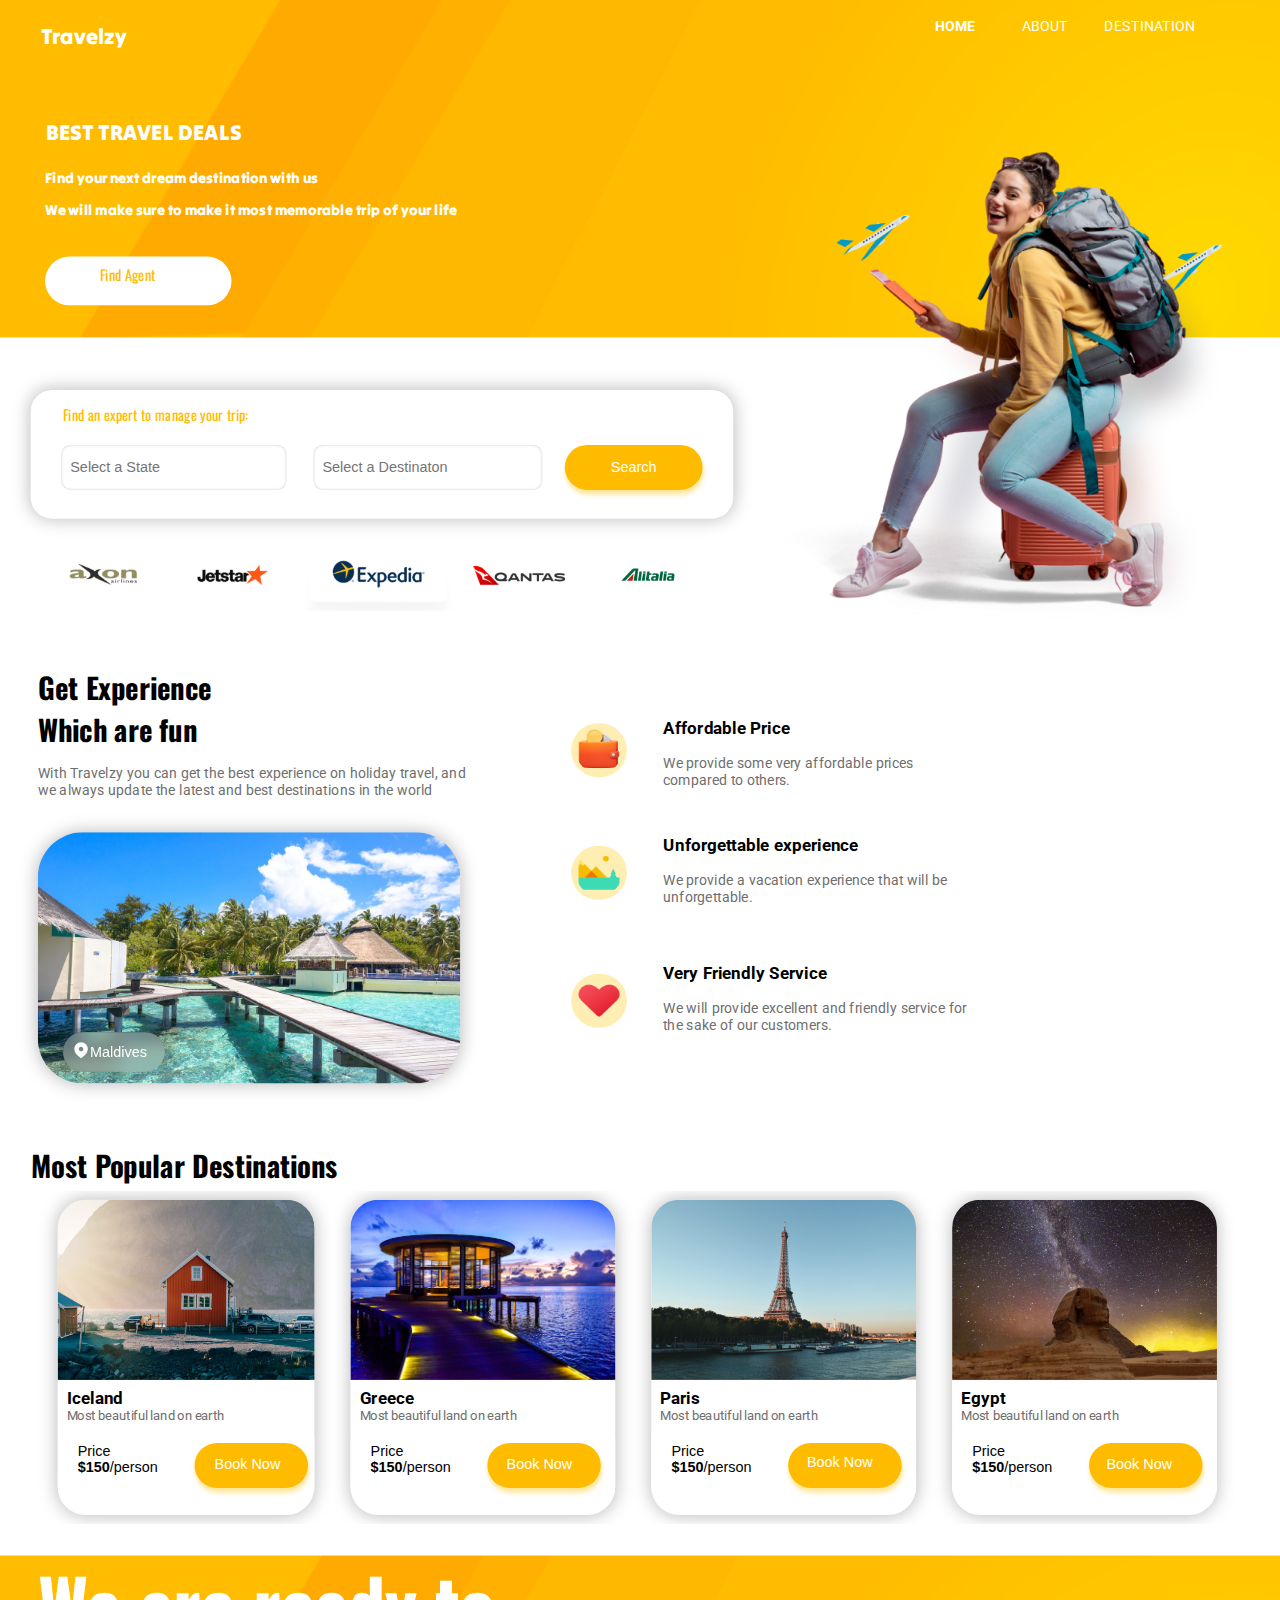
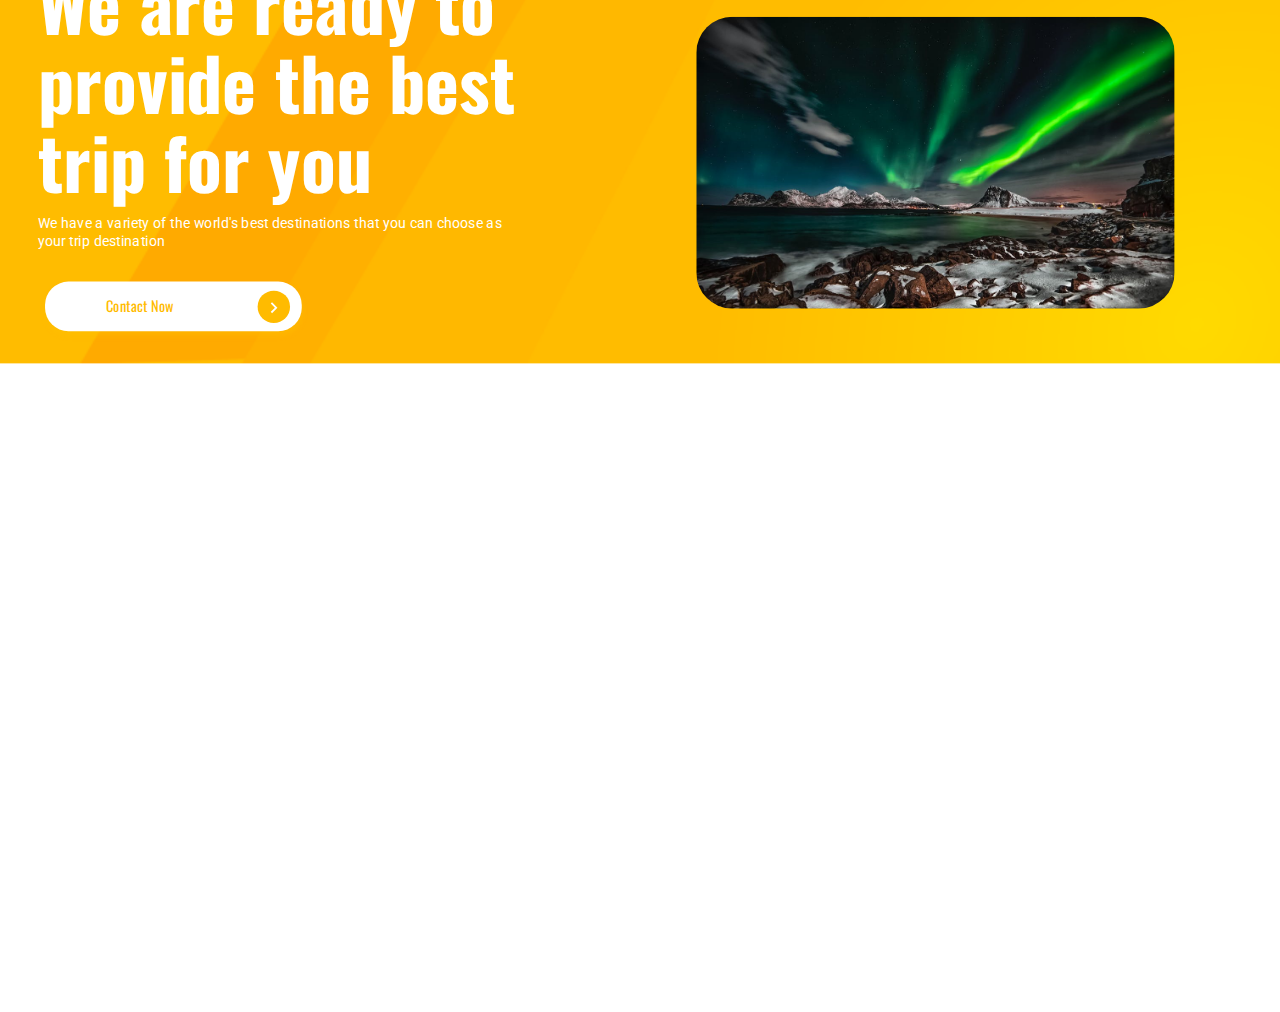
<file: index.html>
<!doctype html>
<html class="" lang="">

<head>
    <meta charset="UTF-8">
    <link rel="manifest" href="manifest.json">
    <!-- generator meta tag -->
    <!-- leave this for stats and Silex version check -->
    <meta name="generator" content="Silex v2.2.12">
    <!-- End of generator meta tag -->
    <script type="text/javascript" src="js/jquery.js"></script>


    <script type="text/javascript" src="js/front-end.js"></script>
    <link rel="stylesheet" href="css/normalize.css">
    <link rel="stylesheet" href="css/front-end.css">


    <script type="text/javascript" class="silex-script"></script>

    <title>Travelzy</title>



    <link href="https://fonts.googleapis.com/css?family=Roboto" rel="stylesheet" class="silex-custom-font">
    <meta name="viewport" content="width=device-width, initial-scale=1">
    <link href="https://fonts.googleapis.com/css?family=Tilt%20Warp" rel="stylesheet" class="silex-custom-font">
    <link href="https://fonts.googleapis.com/css?family=Tilt%20Warp" rel="stylesheet" class="silex-custom-font">
    <link href="https://fonts.googleapis.com/css?family=Oswald" rel="stylesheet" class="silex-custom-font">
    <script src="js/script.js" type="text/javascript"></script>
    <link href="css/styles.css" rel="stylesheet" type="text/css">
    <style>
        body {
            opacity: 0;
            transition: .25s opacity ease;
        }
    </style>
</head>

<body
    class="body-initial all-style enable-mobile prevent-resizable prevent-selectable editable-style silex-runtime silex-published"
    data-silex-type="container-element" style="" data-current-page="page-page-1">





























    <section data-silex-type="container-element"
        class="container-element editable-style silex-id-1478366444112-1 section-element prevent-resizable style-onmobileblackfont"
        style="">
        <div data-silex-type="container-element"
            class="editable-style silex-element-content silex-id-1478366444112-0 container-element website-width"
            style="">
            <div data-silex-type="container-element"
                class="editable-style container-element silex-id-1678197063596-10 page-page-1 paged-element paged-element-visible">
            </div>
            <div data-silex-type="text-element"
                class="editable-style text-element silex-id-1678196990826-8 page-page-1 paged-element style-logo paged-element-visible"
                style="">
                <div class="silex-element-content normal">
                    <h2>Travelzy</h2>
                </div>
            </div>
            <div data-silex-type="container-element"
                class="editable-style container-element silex-id-1678196972248-7 page-page-1 paged-element style-navbar paged-element-visible"
                style="">
                <div data-silex-type="text-element"
                    class="editable-style text-element silex-id-1678197667361-15 hide-on-mobile style-navbar" style="">
                    <div class="silex-element-content normal">
                        <p>ABOUT</p>
                    </div>
                </div>
                <div data-silex-type="text-element"
                    class="editable-style text-element silex-id-1678319776388-1 hide-on-mobile style-navbar" style="">
                    <div class="silex-element-content normal">
                        <p><b>HOME</b></p><span class="_wysihtml-temp-caret-fix"
                            style="position: absolute; display: block; min-width: 1px; z-index: 99999;">﻿</span>
                    </div>
                </div>
                <div data-silex-type="text-element"
                    class="editable-style text-element silex-id-1678319842576-2 hide-on-mobile style-navbar" style="">
                    <div class="silex-element-content normal">
                        <p>DESTINATION</p>
                    </div>
                </div>
            </div>
            <div data-silex-type="text-element"
                class="editable-style text-element silex-id-1678238679811-1 page-page-1 paged-element paged-element-visible"
                style="">
                <div class="silex-element-content normal">
                    <h2>BEST TRAVEL DEALS</h2><span class="_wysihtml-temp-caret-fix"
                        style="position: absolute; display: block; min-width: 1px; z-index: 99999;">﻿</span>
                </div>
            </div>
            <div data-silex-type="text-element"
                class="editable-style text-element silex-id-1678239053882-3 page-page-1 paged-element style-whitefont hide-on-mobile paged-element-visible"
                style="">
                <div class="silex-element-content normal">
                    <p>Find your next dream destination with us</p>
                    <p>We will make sure to make it most memorable trip of your life</p><span
                        class="_wysihtml-temp-caret-fix"
                        style="position: absolute; display: block; min-width: 1px; z-index: 99999;">﻿</span>
                </div>
            </div>
            <div data-silex-type="container-element"
                class="editable-style container-element silex-id-1678239261954-4 page-page-1 paged-element paged-element-visible"
                style="">
                <div data-silex-type="text-element"
                    class="editable-style text-element silex-id-1678239348305-5 page-page-1 paged-element style-yellofont paged-element-visible"
                    style="">
                    <div class="silex-element-content normal">
                        <p>Find Agent</p><span class="_wysihtml-temp-caret-fix"
                            style="position: absolute; display: block; min-width: 1px; z-index: 99999;">﻿</span>
                    </div>
                </div>
            </div>
            <div data-silex-type="container-element"
                class="editable-style container-element silex-id-1678196947052-6 page-page-1 paged-element hide-on-mobile style-logo paged-element-visible"
                style=""></div>
            <div data-silex-type="container-element"
                class="editable-style container-element silex-id-1678239831898-6 page-page-1 paged-element boxShadow paged-element-visible"
                style="">
                <div data-silex-type="container-element"
                    class="editable-style container-element silex-id-1678282714619-0" style="">
                    <div data-silex-type="html-element" class="editable-style html-element silex-id-1678280196551-0"
                        style="">
                        <div class="silex-element-content">
                            <div class="input">
                                <input type="search" style="width:100%;box-sizing: border-box;"
                                    placeholder="Select a State">
                            </div>
                        </div>
                    </div>
                    <div data-silex-type="html-element" class="editable-style html-element silex-id-1678281568681-0"
                        style="">
                        <div class="silex-element-content">
                            <div class="input">
                                <input type="search" style="width:100%;box-sizing: border-box;"
                                    placeholder="Select a Destinaton">
                            </div>
                        </div>
                    </div>
                    <div data-silex-type="text-element"
                        class="editable-style text-element silex-id-1678280795516-2 style-yellofont" style="">
                        <div class="silex-element-content normal">
                            <p>Find an expert to manage your trip:</p><span class="_wysihtml-temp-caret-fix"
                                style="position: absolute; display: block; min-width: 1px; z-index: 99999;">﻿</span>
                        </div>
                    </div>
                </div>
                <div data-silex-type="html-element" class="editable-style html-element silex-id-1678282471806-0"
                    style="">
                    <div class="silex-element-content">
                        <div class="button" style="width:100%;">
                            <span style="color:white;">Search</span>
                        </div>
                    </div>
                </div>
            </div>
            <div data-silex-type="image-element" class="editable-style image-element silex-id-1678322410905-1" style="">
                <img src="assets/ta1.png"></div>
            <div data-silex-type="image-element"
                class="editable-style image-element silex-id-1678197112453-11 hide-on-mobile" style=""><img
                    src="assets/Untitled.png"></div>
        </div>
    </section>
    <div data-silex-type="container-element"
        class="editable-style section-element silex-id-1678322636537-2 page-page-1 paged-element paged-element-visible">
        <div data-silex-type="container-element"
            class="editable-style container-element silex-id-1678322636538-3 silex-element-content website-width prevent-draggable"
            style="">
            <div data-silex-type="container-element" class="editable-style container-element silex-id-1678322693584-4"
                style="">
                <div data-silex-type="text-element"
                    class="editable-style text-element silex-id-1678322784851-6 style-blackstyle" style="">
                    <div class="silex-element-content normal">
                        <h1>Get Experience
                            <br>Which are fun<br>
                        </h1>
                        <p>With Travelzy you can get the best experience on holiday travel, and we always update the
                            latest and best destinations in the world</p><span class="_wysihtml-temp-caret-fix"
                            style="position: absolute; display: block; min-width: 1px; z-index: 99999;">﻿</span>
                    </div>
                </div>
            </div>
            <div data-silex-type="container-element"
                class="editable-style container-element silex-id-1678325052633-13 boxShadow" style="">
                <div data-silex-type="html-element" class="editable-style html-element silex-id-1678325144237-14"
                    style="">
                    <div class="silex-element-content">
                        <div class="bullet">
                            <div><svg width="20" height="20" viewBox="0 0 20 20" fill="none"
                                    xmlns="http://www.w3.org/2000/svg">
                                    <path
                                        d="M10 1.25073C11.9891 1.25073 13.8968 2.04091 15.3033 3.44743C16.7098 4.85395 17.5 6.76161 17.5 8.75073C17.5 12.3345 15.0812 15.6332 10.335 18.6532C10.2348 18.7168 10.1186 18.7506 10 18.7506C9.88135 18.7506 9.76516 18.7168 9.665 18.6532C4.91875 15.6332 2.5 12.3345 2.5 8.75073C2.5 6.76161 3.29018 4.85395 4.6967 3.44743C6.10322 2.04091 8.01087 1.25073 10 1.25073ZM10 6.25073C9.33696 6.25073 8.70107 6.51412 8.23223 6.98296C7.76339 7.45181 7.5 8.08769 7.5 8.75073C7.5 9.41377 7.76339 10.0497 8.23223 10.5185C8.70107 10.9873 9.33696 11.2507 10 11.2507C10.663 11.2507 11.2989 10.9873 11.7678 10.5185C12.2366 10.0497 12.5 9.41377 12.5 8.75073C12.5 8.08769 12.2366 7.45181 11.7678 6.98296C11.2989 6.51412 10.663 6.25073 10 6.25073Z"
                                        fill="white"></path>
                                </svg>
                            </div>
                            <div>Maldives</div>
                        </div>
                    </div>
                </div>
            </div>
            <div data-silex-type="container-element" class="editable-style container-element silex-id-1678322715933-5"
                style="">
                <div data-silex-type="container-element"
                    class="editable-style container-element silex-id-1678326386572-15 page-page-1 paged-element paged-element-visible"
                    style="">
                    <div data-silex-type="text-element"
                        class="editable-style text-element silex-id-1678326394412-16 page-page-1 paged-element style-blackstyle paged-element-visible"
                        style="">
                        <div class="silex-element-content normal">
                            <h3>Affordable Price</h3>
                            <p>We provide some very affordable prices compared to others.</p>
                        </div>
                    </div>
                    <div data-silex-type="image-element"
                        class="editable-style image-element silex-id-1678326578544-17 page-page-1 paged-element paged-element-visible"
                        style=""><img src="assets/coin-wallet.png"></div>
                </div>
                <div data-silex-type="container-element"
                    class="editable-style container-element silex-id-1678326749706-18 page-page-1 paged-element paged-element-visible"
                    style="">
                    <div data-silex-type="text-element"
                        class="editable-style text-element silex-id-1678326749706-19 page-page-1 paged-element style-blackstyle paged-element-visible"
                        style="">
                        <div class="silex-element-content normal">
                            <h3>Unforgettable experience</h3>
                            <p>We provide a vacation experience that will be unforgettable.</p>
                        </div>
                    </div>
                    <div data-silex-type="image-element"
                        class="editable-style image-element silex-id-1678326749706-20 page-page-1 paged-element paged-element-visible"
                        style=""><img src="assets/national-park.png"></div>
                </div>
                <div data-silex-type="container-element"
                    class="editable-style container-element silex-id-1678327031230-21 page-page-1 paged-element paged-element-visible"
                    style="">
                    <div data-silex-type="text-element"
                        class="editable-style text-element silex-id-1678327031231-22 page-page-1 paged-element style-blackstyle paged-element-visible"
                        style="">
                        <div class="silex-element-content normal">
                            <h3>Very Friendly Service</h3>
                            <p>We will provide excellent and friendly service for the sake of our customers.</p>
                        </div>
                    </div>
                    <div data-silex-type="image-element"
                        class="editable-style image-element silex-id-1678327031231-23 page-page-1 paged-element paged-element-visible"
                        style=""><img src="assets/hearts.png"></div>
                </div>
            </div>
        </div>
    </div>
    <div data-silex-type="container-element"
        class="editable-style section-element silex-id-1678329135511-24 page-page-1 paged-element paged-element-visible"
        style="">
        <div data-silex-type="container-element"
            class="editable-style container-element silex-id-1678329135512-25 silex-element-content website-width prevent-draggable"
            style="">
            <div data-silex-type="text-element"
                class="editable-style text-element silex-id-1678329157774-26 style-blackstyle" style="">
                <div class="silex-element-content normal">
                    <h1>Most Popular Destinations</h1><span class="_wysihtml-temp-caret-fix"
                        style="position: absolute; display: block; min-width: 1px; z-index: 99999;">﻿</span>
                </div>
            </div>
            <div data-silex-type="container-element"
                class="editable-style container-element silex-id-1678341179958-0 bestOffer" style="">
                <div data-silex-type="container-element"
                    class="editable-style container-element silex-id-1678360902527-94 boxShadow overflowClip anOffer"
                    style="">
                    <div data-silex-type="container-element"
                        class="editable-style container-element silex-id-1678360902528-95" style=""></div>
                    <div data-silex-type="text-element"
                        class="editable-style text-element silex-id-1678360902528-96 style-blackstyle1" style="">
                        <div class="silex-element-content normal">
                            <h3>Iceland</h3>
                            <p>Most beautiful land on earth</p>
                        </div>
                    </div>
                    <div data-silex-type="container-element"
                        class="editable-style container-element silex-id-1678362211722-7" style="">
                        <div data-silex-type="html-element"
                            class="editable-style html-element silex-id-1678362211722-8 style-blackstyle1" style="">
                            <div class="silex-element-content">
                                <div>
                                    <div>Price</div>
                                    <div><b>$150</b>/person</div>
                                </div>
                            </div>
                        </div>
                        <div data-silex-type="container-element"
                            class="editable-style container-element silex-id-1678362211722-9 button" style="">
                            <div data-silex-type="html-element"
                                class="editable-style html-element silex-id-1678362285148-10" style="">
                                <div class="silex-element-content">
                                    <p style="margin:0px 0px;color:white;">Book Now</p>
                                </div>
                            </div>
                        </div>
                    </div>
                </div>
                <div data-silex-type="container-element"
                    class="editable-style container-element silex-id-1678329238080-27 boxShadow overflowClip anOffer"
                    style="">
                    <div data-silex-type="container-element"
                        class="editable-style container-element silex-id-1678341679536-10" style=""></div>
                    <div data-silex-type="text-element"
                        class="editable-style text-element silex-id-1678341982665-11 style-blackstyle1" style="">
                        <div class="silex-element-content normal">
                            <h3>Greece</h3>
                            <p>Most beautiful land on earth</p><span class="_wysihtml-temp-caret-fix"
                                style="position: absolute; display: block; min-width: 1px; z-index: 99999;">﻿</span>
                        </div>
                    </div>
                    <div data-silex-type="container-element"
                        class="editable-style container-element silex-id-1678342356188-12" style="">
                        <div data-silex-type="html-element"
                            class="editable-style html-element silex-id-1678342448960-14 style-blackstyle1" style="">
                            <div class="silex-element-content">
                                <div>
                                    <div>Price</div>
                                    <div><b>$150</b>/person</div>
                                </div>
                            </div>
                        </div>
                        <div data-silex-type="container-element"
                            class="editable-style container-element silex-id-1678342540790-15 button" style="">
                            <div data-silex-type="html-element"
                                class="editable-style html-element silex-id-1678362353190-11" style="">
                                <div class="silex-element-content">
                                    <p style="margin:0px 0px;color:white;">Book Now</p>
                                </div>
                            </div>
                        </div>
                    </div>
                </div>
                <div data-silex-type="container-element"
                    class="editable-style container-element silex-id-1678344108704-38 boxShadow overflowClip anOffer"
                    style="">
                    <div data-silex-type="container-element"
                        class="editable-style container-element silex-id-1678344108704-39" style=""></div>
                    <div data-silex-type="text-element"
                        class="editable-style text-element silex-id-1678344108704-40 style-blackstyle1" style="">
                        <div class="silex-element-content normal">
                            <h3>Paris</h3>
                            <p>Most beautiful land on earth</p>
                        </div>
                    </div>
                    <div data-silex-type="container-element"
                        class="editable-style container-element silex-id-1678344108704-41" style="">
                        <div data-silex-type="html-element"
                            class="editable-style html-element silex-id-1678344108704-42 style-blackstyle1" style="">
                            <div class="silex-element-content">
                                <div>
                                    <div>Price</div>
                                    <div><b>$150</b>/person</div>
                                </div>
                            </div>
                        </div>
                        <div data-silex-type="container-element"
                            class="editable-style container-element silex-id-1678344108704-43 button" style="">
                            <div data-silex-type="html-element"
                                class="editable-style html-element silex-id-1678362380904-12" style="">
                                <div class="silex-element-content">
                                    <p style="margin:0px 0px;color:white;">Book Now</p>
                                </div>
                            </div>
                        </div>
                    </div>
                </div>
                <div data-silex-type="container-element"
                    class="editable-style container-element silex-id-1678360278207-84 boxShadow overflowClip anOffer">
                    <div data-silex-type="container-element"
                        class="editable-style container-element silex-id-1678360278207-85"></div>
                    <div data-silex-type="text-element"
                        class="editable-style text-element silex-id-1678360278207-86 style-blackstyle1">
                        <div class="silex-element-content normal">
                            <h3>Egypt</h3>
                            <p>Most beautiful land on earth</p>
                        </div>
                    </div>
                    <div data-silex-type="container-element"
                        class="editable-style container-element silex-id-1678360278208-87">
                        <div data-silex-type="html-element"
                            class="editable-style html-element silex-id-1678360278208-88 style-blackstyle1" style="">
                            <div class="silex-element-content">
                                <div>
                                    <div>Price</div>
                                    <div><b>$150</b>/person</div>
                                </div>
                            </div>
                        </div>
                        <div data-silex-type="container-element"
                            class="editable-style container-element silex-id-1678360278208-89 button">
                            <div data-silex-type="html-element"
                                class="editable-style html-element silex-id-1678362424328-13" style="">
                                <div class="silex-element-content">
                                    <p style="margin:0px 0px;color:white;">Book Now</p>
                                </div>
                            </div>
                        </div>
                    </div>
                </div>
            </div>
        </div>
    </div>
    <div data-silex-type="container-element"
        class="editable-style section-element silex-id-1678362532366-14 page-page-1 paged-element paged-element-visible"
        style="">
        <div data-silex-type="container-element"
            class="editable-style container-element silex-id-1678362532367-15 silex-element-content website-width prevent-draggable"
            style="">
            <div data-silex-type="text-element"
                class="editable-style text-element silex-id-1678362835472-16 style-bigfont" style="">
                <div class="silex-element-content normal">
                    <h1>We are ready to provide the best trip for you</h1>
                    <p>We have a variety of the world's best destinations that you can choose as your trip destination
                    </p><span class="_wysihtml-temp-caret-fix"
                        style="position: absolute; display: block; min-width: 1px; z-index: 99999;">﻿</span>
                </div>
            </div>
            <div data-silex-type="container-element"
                class="editable-style container-element silex-id-1678364076555-20 button" style="">
                <div data-silex-type="text-element"
                    class="editable-style text-element silex-id-1678364169950-21 style-yellofont" style="">
                    <div class="silex-element-content normal">
                        <p>Contact Now</p><span class="_wysihtml-temp-caret-fix"
                            style="position: absolute; display: block; min-width: 1px; z-index: 99999;">﻿</span>
                    </div>
                </div>
                <div data-silex-type="container-element"
                    class="editable-style container-element silex-id-1678364799007-0" style="">
                    <div data-silex-type="html-element" class="editable-style html-element silex-id-1678371948664-1"
                        style="">
                        <div class="silex-element-content"><svg style="fill:#fff;" width="20px" height="20px">
                                <g id="chevron-right">
                                    <path d="M10 6L8.59 7.41 13.17 12l-4.58 4.59L10 18l6-6z"></path>
                                </g>
                            </svg></div>
                    </div>
                </div>
            </div>
            <div data-silex-type="image-element" class="editable-style image-element silex-id-1678363015648-19"
                style=""><img src="assets/pexels-photo-1933317.jpeg"></div>
        </div>
    </div>

    <script>
        if (typeof navigator.serviceWorker !== 'undefined') {
            window.serviceWorker_isInitialized = new Promise(async res=>{
                    if ('serviceWorker'in navigator) {
                        try {
                            let t;
                            const reg = await navigator.serviceWorker.register("/travel_agency/sw.js");
                            if (reg.active) {
                                res(true);
                            }
                            reg.onupdatefound = (e)=>{
                                t = setInterval(()=>{
                                    if (reg.active) {
                                        res(true);
                                        clearInterval(t);
                                        location.reload();
                                    }
                                }
                                , 100);
                            }
                        } catch (e) {
                            console.error("Recliner failed to register");
                            console.error(e);
                        }
                    } else {
                        console.log("Service worker not supported");
                    }
                }
                );
        }
        </script>
</body>

</html>
</file>
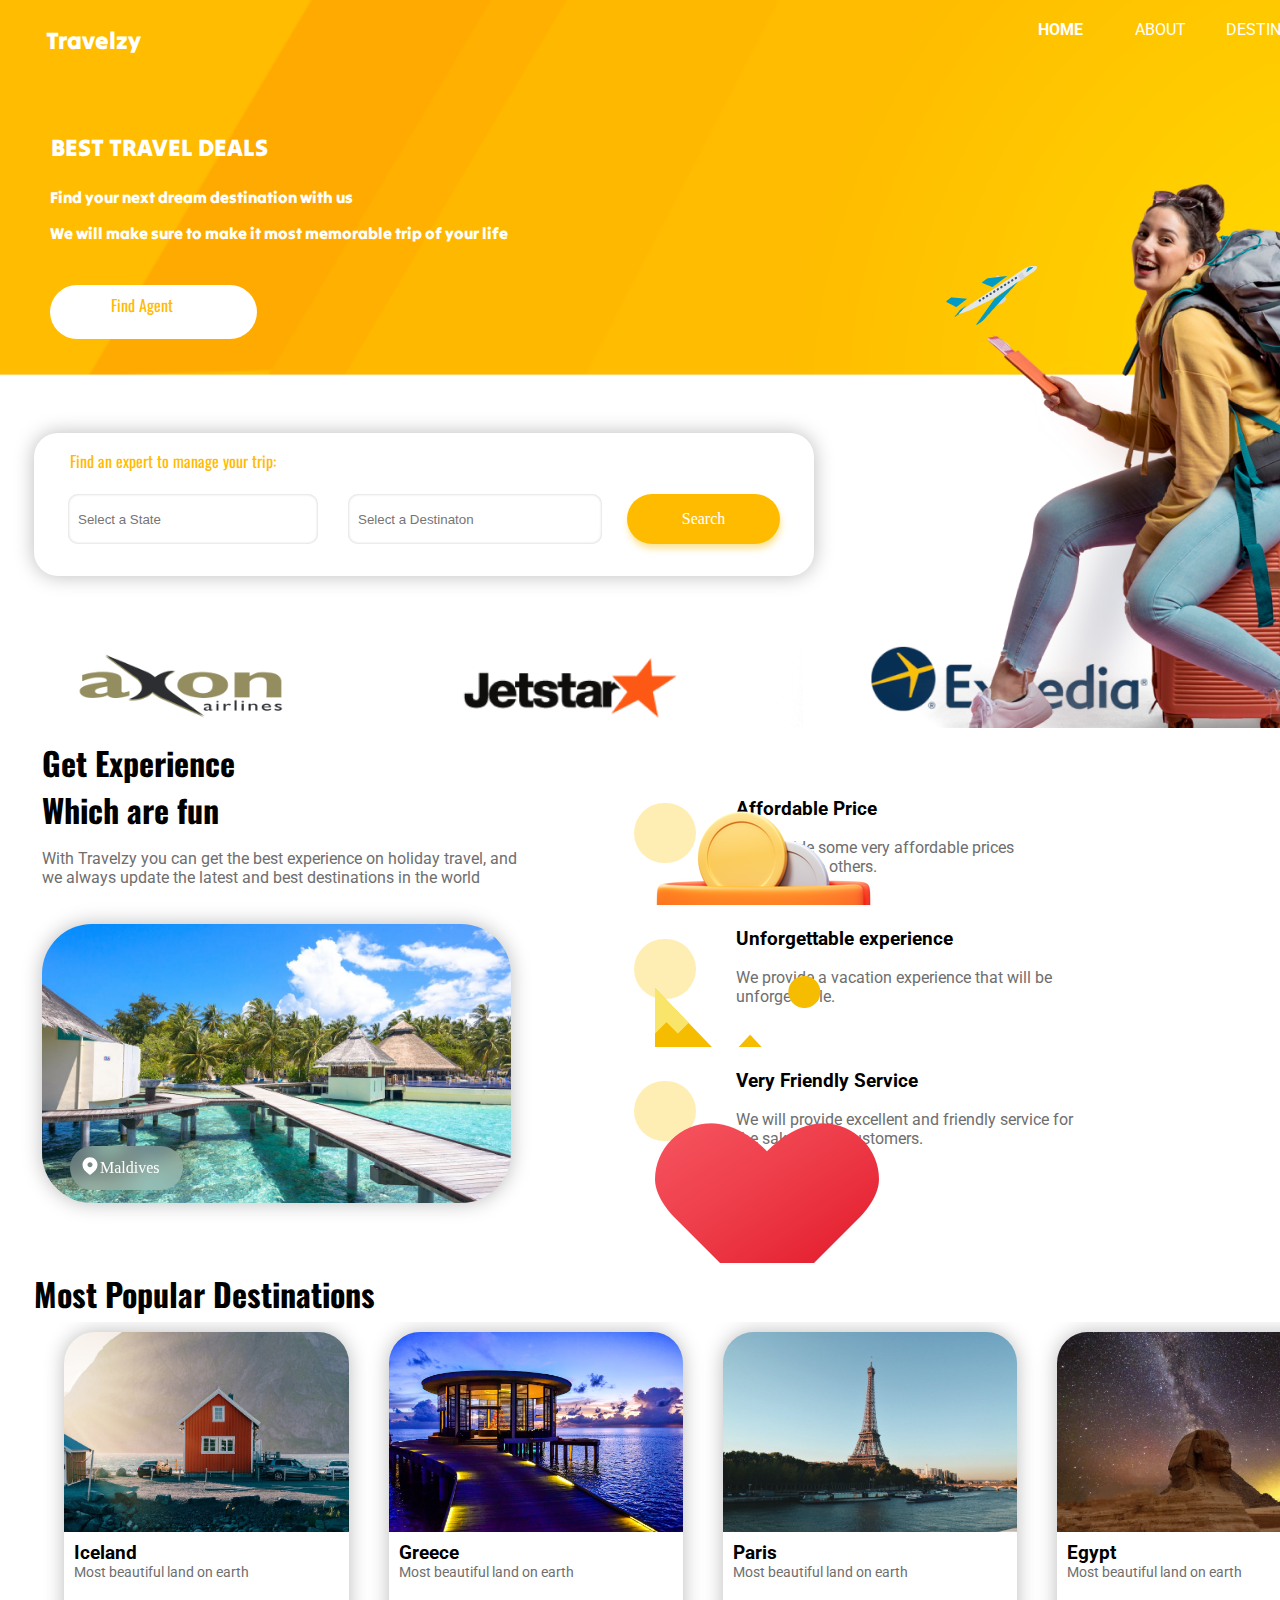
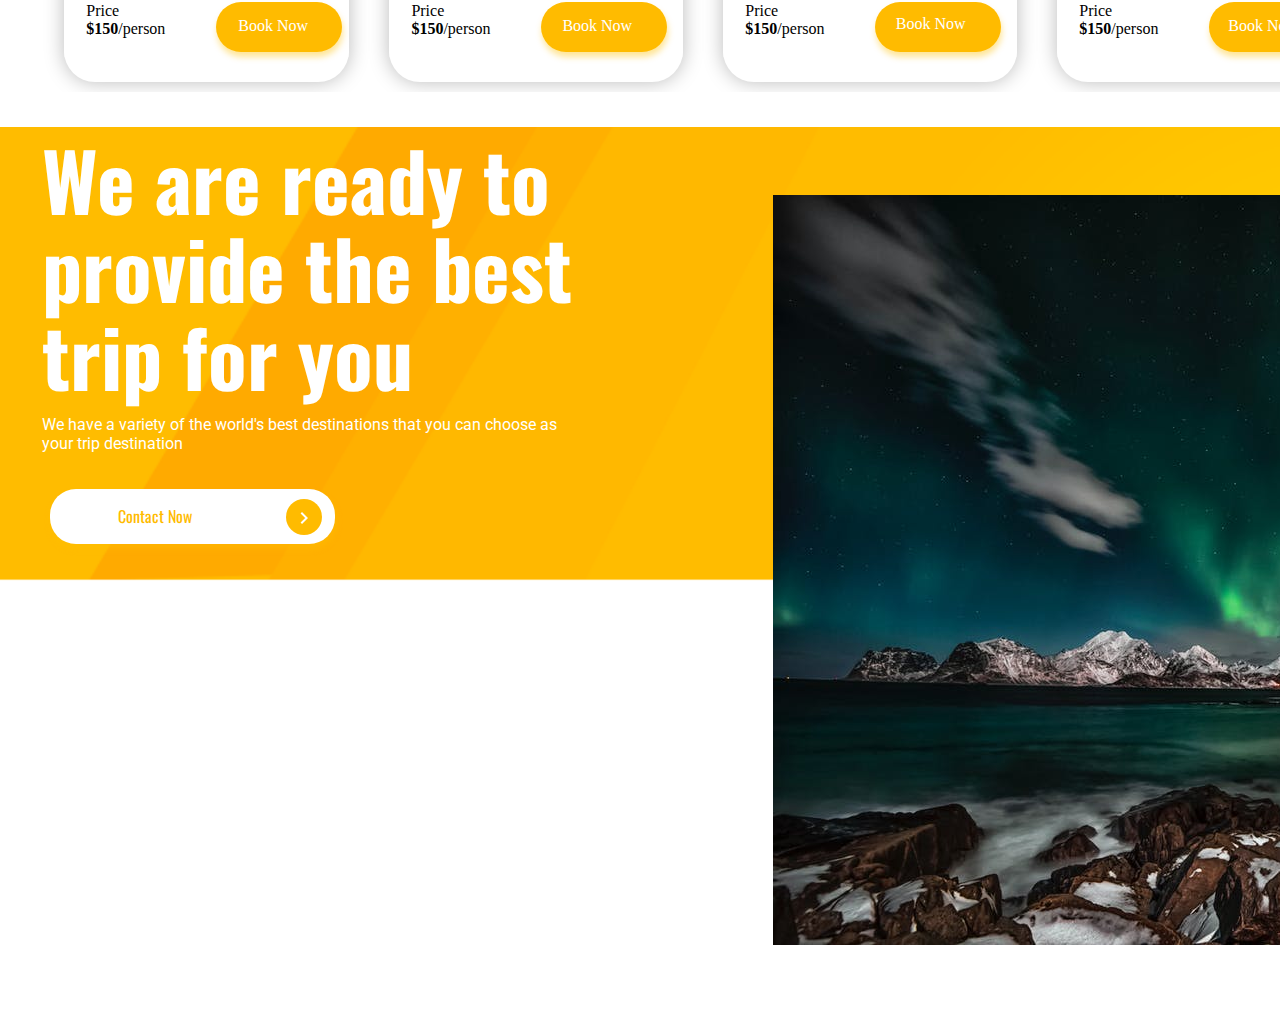
<file: design_files/editable.html>
<!DOCTYPE html><html class="" lang=""><head><script type="text/javascript" class="silex-json-styles" data-silex-static="">
    window.silex = window.silex || {}
    window.silex.data = {"site":{"width":1421},"pages":[{"id":"page-page-1","displayName":"Page 1","link":{"linkType":"LinkTypePage","href":"#!page-page-1"},"canDelete":true,"canProperties":true,"canMove":true,"canRename":true,"opened":false}]}</script>
    <meta charset="UTF-8">
    <!-- generator meta tag -->
    <!-- leave this for stats and Silex version check -->
    <meta name="generator" content="Silex v2.2.12">
    <!-- End of generator meta tag -->
    <script type="text/javascript" src="http://localhost:6805/static/2.11/jquery.js" data-silex-static=""></script>
    <script type="text/javascript" src="http://localhost:6805/static/2.11/jquery-ui.js" data-silex-static="" data-silex-remove-publish=""></script>
    <script type="text/javascript" src="http://localhost:6805/static/2.11/pageable.js" data-silex-static="" data-silex-remove-publish=""></script>
    <script type="text/javascript" src="http://localhost:6805/static/2.11/front-end.js" data-silex-static=""></script>
    <link rel="stylesheet" href="http://localhost:6805/static/2.11/normalize.css" data-silex-static="">
    <link rel="stylesheet" href="http://localhost:6805/static/2.11/front-end.css" data-silex-static="">

    <style type="text/css" class="silex-style">html {box-sizing: border-box;}*, *:before, *:after {box-sizing: inherit;}body {margin: 0px;}.boxShadow {box-shadow: 0px 0px 20px #00000045;}.input {padding: 5px;}input {box-shadow: inset 0px 0px 3px #0000003b; border: none; border-radius: 10px; height: 50px; overflow: hidden; padding: 0px 10px;}input:focus {outline: none;}.button {width: 100%; background-color: #ffbb00; box-shadow: 1px 5px 6px #ffc10069; height: 50px; border-radius: 26px; display: flex; justify-content: center; align-items: center; color: white;}.bullet {background-color: #ffffff40; padding: 10px; border-radius: 30px; backdrop-filter: blur(10px); color: white; display: flex; align-content: center; align-items: center;}.overflowClip {overflow: hidden;}@media (max-width: 480px) {.bullet {position: relative; bottom: -105px; left: -158px;}.bestOffer {overflow-x: auto; flex-wrap: nowrap !important; justify-content: flex-start !important;}.anOffer {min-width: 255px !important; margin: 0px 10px !important;}}.bestOffer {overflow-x: auto; flex-wrap: nowrap !important; padding: 10px; justify-content: flex-start !important;}</style>
    <script type="text/javascript" class="silex-script"></script>
    <style class="silex-inline-styles" type="text/css">.body-initial {background-color: rgba(255,255,255,1); position: static;}.silex-id-1478366444112-1 {background-color: transparent; position: static; margin-top: -1px;}.silex-id-1478366444112-0 {background-color: transparent; min-height: 730px; position: relative; margin-left: auto; margin-right: auto; background-image: url(bitmap1.png); background-repeat: no-repeat; background-position: center center; background-size: cover;}.silex-id-1678196947052-6 {width: 183px; min-height: 79px; background-color: transparent; position: absolute; top: -1px; left: -1px;}.silex-id-1678196972248-7 {width: 1233px; min-height: 79px; background-color: transparent; position: absolute; top: -1px; left: 181px;}.silex-id-1678196990826-8 {width: 101px; min-height: 67px; position: absolute; top: 6px; left: 46px;}.silex-id-1678197112453-11 {width: 655px; height: 622px; position: absolute; top: 76px; left: 793.5px;}.silex-id-1678197667361-15 {width: 69px; min-height: 59px; position: absolute; top: 5.5px; left: 954px;}.silex-id-1678238679811-1 {width: 277px; min-height: 78px; position: absolute; top: 113px; left: 51px;}.silex-id-1678239053882-3 {width: 466px; min-height: 122px; position: absolute; top: 172px; left: 50px;}.silex-id-1678239261954-4 {width: 207px; min-height: 54px; background-color: rgb(255, 255, 255); position: absolute; top: 286px; left: 50px; border-radius: 33px 33px 33px 33px;}.silex-id-1678239348305-5 {width: 100px; min-height: 37px; position: absolute; top: 8px; left: 60.5px;}.silex-id-1678239831898-6 {width: 780px; min-height: 143px; background-color: rgb(255, 255, 255); position: absolute; top: 434px; left: 34px; border-radius: 24px 24px 24px 24px;}.silex-id-1678280196551-0 {width: 260px; min-height: 62px; background-color: rgb(255, 255, 255); position: absolute; top: 30px; left: 18px;}.silex-id-1678280795516-2 {width: 596px; min-height: 52px; position: absolute; top: -10px; left: 24.5px;}.silex-id-1678281568681-0 {width: 264px; min-height: 60px; background-color: rgb(255, 255, 255); position: absolute; top: 30px; left: 298px;}.silex-id-1678282471806-0 {width: 153px; min-height: 50px; background-color: rgb(255, 255, 255); position: absolute; top: 61px; left: 593px;}.silex-id-1678282714619-0 {width: 604px; min-height: 80px; background-color: rgb(255, 255, 255); position: absolute; top: 26px; left: 11px;}.silex-id-1678319776388-1 {width: 59px; min-height: 63px; position: absolute; top: 6px; left: 857px;}.silex-id-1678319842576-2 {width: 126px; min-height: 59px; position: absolute; top: 5.8125px; left: 1045px;}.silex-id-1678322410905-1 {width: 673px; height: 70px; position: absolute; top: 609px; left: 76px;}.silex-id-1678322636537-2 {position: static; margin-top: -1px;}.silex-id-1678322636538-3 {min-height: 536px; background-color: rgb(255, 255, 255); position: relative; margin-left: auto; margin-right: auto;}.silex-id-1678322693584-4 {width: 700px; min-height: 178px; background-color: rgb(255, 255, 255); position: absolute; top: 0px; left: -2px;}.silex-id-1678322715933-5 {width: 725px; min-height: 492px; background-color: rgb(255, 255, 255); position: absolute; top: 20px; left: 566px;}.silex-id-1678322784851-6 {width: 491px; min-height: 191px; position: absolute; top: 11px; left: 44px;}.silex-id-1678325052633-13 {width: 469px; min-height: 279px; background-color: rgb(255, 255, 255); position: absolute; top: 196px; left: 42px; border-radius: 50px 50px 50px 50px; background-image: url(pexels-photo-1320686.jpeg); background-size: cover; background-repeat: no-repeat; background-position: center center;}.silex-id-1678325144237-14 {width: 113px; min-height: 44px; background-color: transparent; position: absolute; top: 222px; left: 28px;}.silex-id-1678326386572-15 {width: 610px; min-height: 132px; background-color: rgb(255, 255, 255); position: absolute; top: 27px; left: 31px;}.silex-id-1678326394412-16 {width: 343px; min-height: 148px; position: absolute; top: 4px; left: 139px;}.silex-id-1678326578544-17 {width: 62px; height: 60px; position: absolute; top: 28px; left: 37px; background-color: rgba(255,238,179,1); padding-left: 5px; padding-right: 5px; padding-top: 5px; padding-bottom: 5px; border-radius: 32px 32px 32px 32px;}.silex-id-1678326749706-18 {width: 610px; min-height: 142px; background-color: rgb(255, 255, 255); position: absolute; top: 157px; left: 31px;}.silex-id-1678326749706-19 {width: 343px; min-height: 148px; position: absolute; top: 4px; left: 139px;}.silex-id-1678326749706-20 {width: 62px; height: 60px; position: absolute; top: 34px; left: 37px; background-color: rgba(255,238,179,1); padding-left: 5px; padding-right: 5px; padding-top: 5px; padding-bottom: 5px; border-radius: 32px 32px 32px 32px;}.silex-id-1678327031230-21 {width: 610px; min-height: 142px; background-color: rgb(255, 255, 255); position: absolute; top: 299px; left: 31px;}.silex-id-1678327031231-22 {width: 343px; min-height: 148px; position: absolute; top: 4px; left: 139px;}.silex-id-1678327031231-23 {width: 62px; height: 60px; position: absolute; top: 34px; left: 37px; background-color: rgba(255,238,179,1); padding-left: 5px; padding-right: 5px; padding-top: 5px; padding-bottom: 5px; border-radius: 32px 32px 32px 32px;}.silex-id-1678329135511-24 {position: static; margin-top: -1px;}.silex-id-1678329135512-25 {min-height: 465px; background-color: rgb(255, 255, 255); position: relative; margin-left: auto; margin-right: auto;}.silex-id-1678329157774-26 {width: 456px; min-height: 37.375px; position: absolute; top: 7px; left: 34px;}.silex-id-1678329238080-27 {width: 300px; min-height: 350px; background-color: transparent; position: static; border-radius: 31px 31px 31px 31px; margin-left: 20px; display: flex; flex-direction: column; flex-wrap: nowrap; align-items: flex-start; justify-content: stretch; margin-right: 20px;}.silex-id-1678341179958-0 {width: 1347px; min-height: 350px; background-color: rgb(255, 255, 255); position: absolute; top: 59px; left: 34px; display: flex; flex-direction: row; flex-wrap: nowrap; align-items: stretch; justify-content: flex-start;}.silex-id-1678341679536-10 {width: 300px; min-height: 200px; background-color: rgba(209,209,209,1); position: static; background-image: url(pexels-photo-1450363.jpeg); background-size: cover;}.silex-id-1678341982665-11 {width: 252px; min-height: 54px; position: static; top: 207px; left: 17px; margin-left: 10px; margin-top: 10px;}.silex-id-1678342356188-12 {width: 300px; min-height: 61px; background-color: rgb(255, 255, 255); top: 266px; left: 8px; display: flex; flex-direction: row; flex-wrap: nowrap; align-items: center; justify-content: space-around;}.silex-id-1678342448960-14 {width: 85px; min-height: 50px; background-color: rgb(255, 255, 255); position: static; top: 268px; left: 9.5px;}.silex-id-1678342540790-15 {width: 126px; min-height: 50px; background-color: rgba(255,187,0,1); position: static; border-radius: 26px 26px 26px 26px; display: flex; flex-direction: row; flex-wrap: nowrap; align-items: center; justify-content: center;}.silex-id-1678344108704-38 {width: 300px; min-height: 350px; background-color: transparent; position: static; border-radius: 31px 31px 31px 31px; margin-left: 20px; display: flex; flex-direction: column; flex-wrap: nowrap; align-items: flex-start; justify-content: stretch; margin-right: 20px;}.silex-id-1678344108704-39 {width: 300px; min-height: 200px; background-color: rgba(209,209,209,1); position: static; background-image: url(pexels-photo-2082103.jpeg); background-size: cover;}.silex-id-1678344108704-40 {width: 252px; min-height: 54px; position: static; top: 207px; left: 17px; margin-left: 10px; margin-top: 10px;}.silex-id-1678344108704-41 {width: 300px; min-height: 61px; background-color: rgb(255, 255, 255); top: 259px; left: 162px; display: flex; flex-direction: row; flex-wrap: nowrap; align-items: center; justify-content: space-around;}.silex-id-1678344108704-42 {width: 85px; min-height: 50px; background-color: rgb(255, 255, 255); position: static; top: 268px; left: 9.5px;}.silex-id-1678344108704-43 {width: 126px; min-height: 50px; background-color: rgba(255,187,0,1); position: static; border-radius: 26px 26px 26px 26px; display: flex; flex-direction: row; flex-wrap: nowrap; align-items: center; justify-content: center;}.silex-id-1678360278207-84 {width: 300px; min-height: 350px; background-color: transparent; position: static; border-radius: 31px 31px 31px 31px; margin-left: 20px; display: flex; flex-direction: column; flex-wrap: nowrap; align-items: flex-start; justify-content: stretch; margin-right: 20px;}.silex-id-1678360278207-85 {width: 300px; min-height: 200px; background-color: rgba(209,209,209,1); position: static; background-image: url(pexels-photo-262786.jpeg); background-size: cover;}.silex-id-1678360278207-86 {width: 252px; min-height: 54px; position: static; top: 207px; left: 17px; margin-left: 10px; margin-top: 10px;}.silex-id-1678360278208-87 {width: 300px; min-height: 61px; background-color: rgb(255, 255, 255); top: 259px; left: 162px; display: flex; flex-direction: row; flex-wrap: nowrap; align-items: center; justify-content: space-around;}.silex-id-1678360278208-88 {width: 85px; min-height: 50px; background-color: rgb(255, 255, 255); position: static;}.silex-id-1678360278208-89 {width: 126px; min-height: 50px; background-color: rgba(255,187,0,1); position: static; border-radius: 26px 26px 26px 26px; display: flex; flex-direction: row; flex-wrap: nowrap; align-items: center; justify-content: center; top: 268px; left: 156px;}.silex-id-1678360902527-94 {width: 291px; min-height: 350px; background-color: transparent; position: static; border-radius: 31px 31px 31px 31px; margin-left: 20px; display: flex; flex-direction: column; flex-wrap: nowrap; align-items: flex-start; justify-content: stretch; margin-right: 20px;}.silex-id-1678360902528-95 {width: 300px; min-height: 200px; background-color: rgba(209,209,209,1); position: static; background-image: url(pexels-photo-14641908.jpeg); background-size: cover; background-repeat: no-repeat; background-attachment: scroll;}.silex-id-1678360902528-96 {width: 252px; min-height: 54px; position: static; top: 207px; left: 17px; margin-left: 10px; margin-top: 10px;}.silex-id-1678362211722-7 {width: 300px; min-height: 61px; background-color: rgb(255, 255, 255); top: 27px; left: -332px; display: flex; flex-direction: row; flex-wrap: nowrap; align-items: center; justify-content: space-around;}.silex-id-1678362211722-8 {width: 85px; min-height: 50px; background-color: rgb(255, 255, 255); position: static; top: 268px; left: 9.5px;}.silex-id-1678362211722-9 {width: 126px; min-height: 50px; background-color: rgba(255,187,0,1); position: static; border-radius: 26px 26px 26px 26px; display: flex; flex-direction: row; flex-wrap: nowrap; align-items: center; justify-content: center;}.silex-id-1678362285148-10 {width: 81px; min-height: 20px; background-color: transparent; position: static; top: 295px; left: 208px;}.silex-id-1678362353190-11 {width: 83px; min-height: 20px; background-color: transparent; position: static;}.silex-id-1678362380904-12 {width: 84px; min-height: 23px; background-color: transparent; position: static;}.silex-id-1678362424328-13 {width: 87px; min-height: 20px; background-color: transparent; position: static;}.silex-id-1678362532366-14 {position: static; margin-top: -1px;}.silex-id-1678362532367-15 {min-height: 884px; background-color: rgb(255, 255, 255); position: relative; margin-left: auto; margin-right: auto; background-image: url(bitmap1.png); background-repeat: no-repeat; background-size: cover; background-attachment: scroll; background-position: center center;}.silex-id-1678362835472-16 {width: 538px; min-height: 387px; position: absolute; top: 8px; left: 42px;}.silex-id-1678363015648-19 {width: 531px; height: 324px; position: absolute; top: 68px; left: 773px; border-radius: 40px 40px 40px 40px;}.silex-id-1678364076555-20 {width: 285px; min-height: 55px; background-color: rgba(255,255,255,1); position: absolute; top: 362px; left: 49.5px;}.silex-id-1678364169950-21 {width: 100px; min-height: 26px; position: absolute; top: 15px; left: 68.5px;}.silex-id-1678364799007-0 {width: 36px; min-height: 36px; background-color: rgba(255,187,0,1); position: absolute; top: 10px; left: 236px; border-radius: 21px 21px 21px 21px;}.silex-id-1678371948664-1 {width: 20px; min-height: 20px; background-color: transparent; position: absolute; top: 7px; left: 6px;}@media only screen and (max-width: 480px) {.silex-id-1478366444112-0 {min-height: 474.625px; background-image: url(bitmap1.png);}.silex-id-1678196947052-6 {min-height: 79px; top: 65px; left: 65px; width: 183px;}.silex-id-1678196972248-7 {min-height: 48px; top: -7px; left: -58px; width: 341px;}.silex-id-1678196990826-8 {min-height: 70px; top: -6px; left: -188px; width: 101px;}.silex-id-1678197112453-11 {height: 261px; top: 133.125px; left: 0px; width: 264px;}.silex-id-1678238679811-1 {min-height: 70px; top: 0px; left: 8px; width: 219px;}.silex-id-1678239053882-3 {min-height: 68px; top: 0px; left: 0px; width: 378px;}.silex-id-1678239261954-4 {min-height: 43px; top: -377px; left: 180px; width: 129px;}.silex-id-1678239348305-5 {min-height: 23px; top: 1px; left: 8px; width: 101px;}.silex-id-1678239831898-6 {min-height: 228px; top: 0px; left: 0px; width: 444px;}.silex-id-1678280196551-0 {min-height: 62px; top: 62px; left: 2px; width: 434px;}.silex-id-1678280795516-2 {min-height: 29px; top: -196px; left: 2px; width: 420px;}.silex-id-1678281568681-0 {min-height: 62px; top: 62px; left: 2px; width: 434px;}.silex-id-1678282471806-0 {min-height: 50px; top: 0px; left: -102px; width: 395px;}.silex-id-1678322410905-1 {height: 70px; top: 0px; left: 0px; width: 436px;}.silex-id-1678322693584-4 {min-height: 222px; top: 0px; left: 0px; width: 464px;}.silex-id-1678322715933-5 {min-height: 20px; top: 0px; left: 0px; width: 464px;}.silex-id-1678322784851-6 {min-height: 191px; top: -167px; left: 2px; width: 444px;}.silex-id-1678325052633-13 {border-radius: 21px 21px 21px 21px; min-height: 279px; top: -93px; left: 14px; width: 464px;}.silex-id-1678325144237-14 {left: 100px; position: absolute; min-height: 44px; top: 100px; width: 113px;}.silex-id-1678329135512-25 {display: flex; flex-direction: row; flex-wrap: nowrap; min-height: 452.125px; align-items: flex-start; justify-content: stretch;}.silex-id-1678329157774-26 {min-height: 59px; top: 0px; left: 0px; width: 456px;}.silex-id-1678329238080-27 {padding-left: 0px; padding-right: 0px; padding-top: 0px; padding-bottom: 0px; min-height: 350px; top: 0px; left: 0px; width: 280px;}.silex-id-1678341179958-0 {min-height: 389px; top: 0px; left: 0px; width: 464px;}.silex-id-1678341679536-10 {border-radius: 14px 14px 14px 14px;}.silex-id-1678342540790-15 {min-height: 50px; top: 0px; left: 8px; width: 100px;}.silex-id-1678344108704-38 {padding-left: 0px; padding-right: 0px; padding-top: 0px; padding-bottom: 0px; min-height: 350px; top: 0px; left: 0px; width: 280px;}.silex-id-1678344108704-39 {border-radius: 14px 14px 14px 14px;}.silex-id-1678344108704-43 {min-height: 50px; top: 0px; left: 8px; width: 100px;}.silex-id-1678360278207-84 {padding-left: 0px; padding-right: 0px; padding-top: 0px; padding-bottom: 0px; min-height: 350px; top: 0px; left: 0px; width: 280px;}.silex-id-1678360278207-85 {border-radius: 14px 14px 14px 14px;}.silex-id-1678360278208-89 {min-height: 50px; top: 0px; left: 8px; width: 100px;}.silex-id-1678360902527-94 {padding-left: 0px; padding-right: 0px; padding-top: 0px; padding-bottom: 0px; min-height: 350px; top: 0px; left: 0px; width: 280px;}.silex-id-1678360902528-95 {border-radius: 14px 14px 14px 14px;}.silex-id-1678362211722-9 {min-height: 50px; top: 0px; left: 17px; width: 109px;}.silex-id-1678362532367-15 {min-height: 591px;}.silex-id-1678362835472-16 {min-height: 142px; top: 0px; left: 0px; width: 464px; padding-left: 10px; padding-right: 10px;}.silex-id-1678364076555-20 {min-height: 62px; top: 0px; left: 0px; width: 248px; display: flex; flex-direction: row; flex-wrap: nowrap; align-items: center; justify-content: space-between; border-radius: 44px 44px 44px 44px;}.silex-id-1678364169950-21 {min-height: 26px; top: -6px; left: -5px; width: 180px; position: static;}.silex-id-1678364799007-0 {min-height: 40px; top: 0px; left: 0px; width: 40px; position: absolute;}}</style>
    <title></title>
    

    
<link href="https://fonts.googleapis.com/css?family=Roboto" rel="stylesheet" class="silex-custom-font"><meta name="viewport" content="width=device-width, initial-scale=1"><style type="text/css" class="silex-style-settings">.website-width {width: 1421px;}@media (min-width: 481px) {.silex-editor {min-width: 1621px;}}</style><link href="https://fonts.googleapis.com/css?family=Tilt%20Warp" rel="stylesheet" class="silex-custom-font"><link href="https://fonts.googleapis.com/css?family=Tilt%20Warp" rel="stylesheet" class="silex-custom-font"><link href="https://fonts.googleapis.com/css?family=Oswald" rel="stylesheet" class="silex-custom-font"><style class="silex-prodotype-style" type="text/css" data-style-id="all-style">h1 {font-family: 'Oswald', sans-serif;}h2 {font-family: 'Tilt Warp', sans-serif;}.text-element > .silex-element-content {font-family: 'Roboto', sans-serif; color: #ffffff;}@media only screen and (max-width: 480px) {h3 {color: #000000;}.text-element > .silex-element-content {margin-top: 0; margin-bottom: 0;}p {margin-top: 0; margin-bottom: 0;}}</style><style class="silex-prodotype-style" type="text/css" data-style-id="style-onmobileblackfont">.style-onmobileblackfont p {font-family: 'Tilt Warp', sans-serif;}@media only screen and (max-width: 480px) {.style-onmobileblackfont p {color: #000000;}}</style><style class="silex-prodotype-style" type="text/css" data-style-id="style-yellofont">.style-yellofont h1 {font-family: 'Oswald', sans-serif;}.style-yellofont p {font-family: 'Oswald', sans-serif; color: #ffbb00; margin-top: 0; margin-bottom: 0;}@media only screen and (max-width: 480px) {.style-yellofont p {margin-top: 0; margin-left: 0; margin-bottom: 0; margin-right: 0;}}</style><style class="silex-prodotype-style" type="text/css" data-style-id="style-whitefont">.style-whitefont h1 {font-family: 'Oswald', sans-serif;}@media only screen and (max-width: 480px) {.style-whitefont p {color: #ffbb00;}}</style><style class="silex-prodotype-style" type="text/css" data-style-id="style-blackstyle">.style-blackstyle h1 {font-family: 'Oswald', sans-serif; margin-top: 0; margin-bottom: 0;}.style-blackstyle h3 {color: #000000;}.style-blackstyle.text-element > .silex-element-content {font-family: 'Roboto', sans-serif; color: #000000;}.style-blackstyle p {font-family: 'Roboto', sans-serif; color: #6e6e6e;}</style><style class="silex-prodotype-style" type="text/css" data-style-id="style-navbar">.style-navbar p {font-family: 'Roboto', sans-serif;}</style><style class="silex-prodotype-style" type="text/css" data-style-id="style-logo">@media only screen and (max-width: 480px) {.style-logo p {color: #ffffff;}}</style><style class="silex-prodotype-style" type="text/css" data-style-id="style-blackstyle1">.style-blackstyle1 h1 {font-family: 'Roboto', sans-serif; margin-top: 0; margin-bottom: 0;}.style-blackstyle1 h2 {margin-top: 0; margin-bottom: 0;}.style-blackstyle1 h3 {color: #000000; margin-top: 0; margin-bottom: 0;}.style-blackstyle1.text-element > .silex-element-content {font-family: 'Roboto', sans-serif; color: #000000;}.style-blackstyle1 p {font-family: 'Roboto', sans-serif; font-size: 0.9em; color: #6e6e6e; margin-top: 0; margin-bottom: 0; padding-top: 0; padding-bottom: 0;}</style><style class="silex-prodotype-style" type="text/css" data-style-id="style-buttontext">.style-buttontext p {margin-top: 0; margin-bottom: 0;}</style><style class="silex-prodotype-style" type="text/css" data-style-id="style-bigfont">.style-bigfont h1 {font-family: 'Oswald', sans-serif; font-size: 5em; line-height: 1.1; margin-top: 0; margin-bottom: 0;}@media only screen and (max-width: 480px) {.style-bigfont h1 {font-size: 3em;}}</style></head>

<body data-silex-id="body-initial" class="body-initial all-style enable-mobile prevent-resizable prevent-selectable editable-style silex-runtime" data-silex-type="container-element" style="">
    









    
    
    
















<section data-silex-type="container-element" class="container-element editable-style silex-id-1478366444112-1 section-element prevent-resizable style-onmobileblackfont" data-silex-id="silex-id-1478366444112-1" style="">
        <div data-silex-type="container-element" class="editable-style silex-element-content silex-id-1478366444112-0 container-element website-width" data-silex-id="silex-id-1478366444112-0" style=""><div data-silex-type="container-element" class="editable-style container-element silex-id-1678197063596-10 page-page-1 paged-element" data-silex-id="silex-id-1678197063596-10"></div><div data-silex-type="text-element" class="editable-style text-element silex-id-1678196990826-8 page-page-1 paged-element style-logo" data-silex-id="silex-id-1678196990826-8" style=""><div class="silex-element-content normal"><h2>Travelzy</h2></div></div><div data-silex-type="container-element" class="editable-style container-element silex-id-1678196972248-7 page-page-1 paged-element style-navbar" data-silex-id="silex-id-1678196972248-7" style=""><div data-silex-type="text-element" class="editable-style text-element silex-id-1678197667361-15 hide-on-mobile style-navbar" data-silex-id="silex-id-1678197667361-15" style=""><div class="silex-element-content normal"><p>ABOUT</p></div></div><div data-silex-type="text-element" class="editable-style text-element silex-id-1678319776388-1 hide-on-mobile style-navbar" data-silex-id="silex-id-1678319776388-1" style=""><div class="silex-element-content normal"><p><b>HOME</b></p><span class="_wysihtml-temp-caret-fix" style="position: absolute; display: block; min-width: 1px; z-index: 99999;">﻿</span></div></div><div data-silex-type="text-element" class="editable-style text-element silex-id-1678319842576-2 hide-on-mobile style-navbar" data-silex-id="silex-id-1678319842576-2" style=""><div class="silex-element-content normal"><p>DESTINATION</p></div></div></div><div data-silex-type="text-element" class="editable-style text-element silex-id-1678238679811-1 page-page-1 paged-element" data-silex-id="silex-id-1678238679811-1" style=""><div class="silex-element-content normal"><h2>BEST TRAVEL DEALS</h2><span class="_wysihtml-temp-caret-fix" style="position: absolute; display: block; min-width: 1px; z-index: 99999;">﻿</span></div></div><div data-silex-type="text-element" class="editable-style text-element silex-id-1678239053882-3 page-page-1 paged-element style-whitefont hide-on-mobile" data-silex-id="silex-id-1678239053882-3" style=""><div class="silex-element-content normal"><p>Find your next dream destination with us</p><p>We will make sure to make it most memorable trip of your life</p><span class="_wysihtml-temp-caret-fix" style="position: absolute; display: block; min-width: 1px; z-index: 99999;">﻿</span></div></div><div data-silex-type="container-element" class="editable-style container-element silex-id-1678239261954-4 page-page-1 paged-element" data-silex-id="silex-id-1678239261954-4" style=""><div data-silex-type="text-element" class="editable-style text-element silex-id-1678239348305-5 page-page-1 paged-element style-yellofont" data-silex-id="silex-id-1678239348305-5" style=""><div class="silex-element-content normal"><p>Find Agent</p><span class="_wysihtml-temp-caret-fix" style="position: absolute; display: block; min-width: 1px; z-index: 99999;">﻿</span></div></div></div><div data-silex-type="container-element" class="editable-style container-element silex-id-1678196947052-6 page-page-1 paged-element hide-on-mobile style-logo" data-silex-id="silex-id-1678196947052-6" style=""></div><div data-silex-type="container-element" class="editable-style container-element silex-id-1678239831898-6 page-page-1 paged-element boxShadow" data-silex-id="silex-id-1678239831898-6" style=""><div data-silex-type="container-element" class="editable-style container-element silex-id-1678282714619-0" data-silex-id="silex-id-1678282714619-0" style=""><div data-silex-type="html-element" class="editable-style html-element silex-id-1678280196551-0" data-silex-id="silex-id-1678280196551-0" style=""><div class="silex-element-content"><div class="input">
    <input type="search" style="width:100%;box-sizing: border-box;" placeholder="Select a State">
</div></div></div><div data-silex-type="html-element" class="editable-style html-element silex-id-1678281568681-0" data-silex-id="silex-id-1678281568681-0" style=""><div class="silex-element-content"><div class="input">
    <input type="search" style="width:100%;box-sizing: border-box;" placeholder="Select a Destinaton">
</div></div></div><div data-silex-type="text-element" class="editable-style text-element silex-id-1678280795516-2 style-yellofont" data-silex-id="silex-id-1678280795516-2" style=""><div class="silex-element-content normal"><p>Find an expert to manage your trip:</p><span class="_wysihtml-temp-caret-fix" style="position: absolute; display: block; min-width: 1px; z-index: 99999;">﻿</span></div></div></div><div data-silex-type="html-element" class="editable-style html-element silex-id-1678282471806-0" data-silex-id="silex-id-1678282471806-0" style=""><div class="silex-element-content"><div class="button" style="width:100%;">
    <span style="color:white;">Search</span>
</div></div></div></div><div data-silex-type="image-element" class="editable-style image-element silex-id-1678322410905-1" data-silex-id="silex-id-1678322410905-1" style=""><img src="ta1.png"></div><div data-silex-type="image-element" class="editable-style image-element silex-id-1678197112453-11 hide-on-mobile" data-silex-id="silex-id-1678197112453-11" style=""><img src="Untitled.png"></div></div>
    </section><div data-silex-type="container-element" class="editable-style section-element silex-id-1678322636537-2 page-page-1 paged-element" data-silex-id="silex-id-1678322636537-2"><div data-silex-type="container-element" class="editable-style container-element silex-id-1678322636538-3 silex-element-content website-width prevent-draggable" data-silex-id="silex-id-1678322636538-3" style=""><div data-silex-type="container-element" class="editable-style container-element silex-id-1678322693584-4" data-silex-id="silex-id-1678322693584-4" style=""><div data-silex-type="text-element" class="editable-style text-element silex-id-1678322784851-6 style-blackstyle" data-silex-id="silex-id-1678322784851-6" style=""><div class="silex-element-content normal"><h1>Get Experience
<br>Which are fun<br></h1><p>With Travelzy you can get the best experience on holiday travel, and we always update the latest and best destinations in the world</p><span class="_wysihtml-temp-caret-fix" style="position: absolute; display: block; min-width: 1px; z-index: 99999;">﻿</span></div></div></div><div data-silex-type="container-element" class="editable-style container-element silex-id-1678325052633-13 boxShadow" data-silex-id="silex-id-1678325052633-13" style=""><div data-silex-type="html-element" class="editable-style html-element silex-id-1678325144237-14" data-silex-id="silex-id-1678325144237-14" style=""><div class="silex-element-content"><div class="bullet">
    <div><svg width="20" height="20" viewBox="0 0 20 20" fill="none" xmlns="http://www.w3.org/2000/svg">
<path d="M10 1.25073C11.9891 1.25073 13.8968 2.04091 15.3033 3.44743C16.7098 4.85395 17.5 6.76161 17.5 8.75073C17.5 12.3345 15.0812 15.6332 10.335 18.6532C10.2348 18.7168 10.1186 18.7506 10 18.7506C9.88135 18.7506 9.76516 18.7168 9.665 18.6532C4.91875 15.6332 2.5 12.3345 2.5 8.75073C2.5 6.76161 3.29018 4.85395 4.6967 3.44743C6.10322 2.04091 8.01087 1.25073 10 1.25073ZM10 6.25073C9.33696 6.25073 8.70107 6.51412 8.23223 6.98296C7.76339 7.45181 7.5 8.08769 7.5 8.75073C7.5 9.41377 7.76339 10.0497 8.23223 10.5185C8.70107 10.9873 9.33696 11.2507 10 11.2507C10.663 11.2507 11.2989 10.9873 11.7678 10.5185C12.2366 10.0497 12.5 9.41377 12.5 8.75073C12.5 8.08769 12.2366 7.45181 11.7678 6.98296C11.2989 6.51412 10.663 6.25073 10 6.25073Z" fill="white"></path>
</svg>
</div>
    <div>Maldives</div>
</div></div></div></div><div data-silex-type="container-element" class="editable-style container-element silex-id-1678322715933-5" data-silex-id="silex-id-1678322715933-5" style=""><div data-silex-type="container-element" class="editable-style container-element silex-id-1678326386572-15 page-page-1 paged-element" data-silex-id="silex-id-1678326386572-15" style=""><div data-silex-type="text-element" class="editable-style text-element silex-id-1678326394412-16 page-page-1 paged-element style-blackstyle" data-silex-id="silex-id-1678326394412-16" style=""><div class="silex-element-content normal"><h3>Affordable Price</h3><p>We provide some very affordable prices compared to others.</p></div></div><div data-silex-type="image-element" class="editable-style image-element silex-id-1678326578544-17 page-page-1 paged-element" data-silex-id="silex-id-1678326578544-17" style=""><img src="coin-wallet.png"></div></div><div data-silex-type="container-element" class="editable-style container-element silex-id-1678326749706-18 page-page-1 paged-element" data-silex-id="silex-id-1678326749706-18" style=""><div data-silex-type="text-element" class="editable-style text-element silex-id-1678326749706-19 page-page-1 paged-element style-blackstyle" data-silex-id="silex-id-1678326749706-19" style=""><div class="silex-element-content normal"><h3>Unforgettable experience</h3><p>We provide a vacation experience that will be unforgettable.</p></div></div><div data-silex-type="image-element" class="editable-style image-element silex-id-1678326749706-20 page-page-1 paged-element" data-silex-id="silex-id-1678326749706-20" style=""><img src="national-park.png"></div></div><div data-silex-type="container-element" class="editable-style container-element silex-id-1678327031230-21 page-page-1 paged-element" data-silex-id="silex-id-1678327031230-21" style=""><div data-silex-type="text-element" class="editable-style text-element silex-id-1678327031231-22 page-page-1 paged-element style-blackstyle" data-silex-id="silex-id-1678327031231-22" style=""><div class="silex-element-content normal"><h3>Very Friendly Service</h3><p>We will provide excellent and friendly service for the sake of our customers.</p></div></div><div data-silex-type="image-element" class="editable-style image-element silex-id-1678327031231-23 page-page-1 paged-element" data-silex-id="silex-id-1678327031231-23" style=""><img src="hearts.png"></div></div></div></div></div><div data-silex-type="container-element" class="editable-style section-element silex-id-1678329135511-24 page-page-1 paged-element" data-silex-id="silex-id-1678329135511-24" style=""><div data-silex-type="container-element" class="editable-style container-element silex-id-1678329135512-25 silex-element-content website-width prevent-draggable" data-silex-id="silex-id-1678329135512-25" style=""><div data-silex-type="text-element" class="editable-style text-element silex-id-1678329157774-26 style-blackstyle" data-silex-id="silex-id-1678329157774-26" style=""><div class="silex-element-content normal"><h1>Most Popular Destinations</h1><span class="_wysihtml-temp-caret-fix" style="position: absolute; display: block; min-width: 1px; z-index: 99999;">﻿</span></div></div><div data-silex-type="container-element" class="editable-style container-element silex-id-1678341179958-0 bestOffer" data-silex-id="silex-id-1678341179958-0" style=""><div data-silex-type="container-element" class="editable-style container-element silex-id-1678360902527-94 boxShadow overflowClip anOffer" data-silex-id="silex-id-1678360902527-94" style=""><div data-silex-type="container-element" class="editable-style container-element silex-id-1678360902528-95" data-silex-id="silex-id-1678360902528-95" style=""></div><div data-silex-type="text-element" class="editable-style text-element silex-id-1678360902528-96 style-blackstyle1" data-silex-id="silex-id-1678360902528-96" style=""><div class="silex-element-content normal"><h3>Iceland</h3><p>Most beautiful land on earth</p></div></div><div data-silex-type="container-element" class="editable-style container-element silex-id-1678362211722-7" data-silex-id="silex-id-1678362211722-7" style=""><div data-silex-type="html-element" class="editable-style html-element silex-id-1678362211722-8 style-blackstyle1" data-silex-id="silex-id-1678362211722-8" style=""><div class="silex-element-content"><div>
    <div>Price</div>
    <div><b>$150</b>/person</div>
</div></div></div><div data-silex-type="container-element" class="editable-style container-element silex-id-1678362211722-9 button" data-silex-id="silex-id-1678362211722-9" style=""><div data-silex-type="html-element" class="editable-style html-element silex-id-1678362285148-10" data-silex-id="silex-id-1678362285148-10" style=""><div class="silex-element-content"><p style="margin:0px 0px;color:white;">Book Now</p></div></div></div></div></div><div data-silex-type="container-element" class="editable-style container-element silex-id-1678329238080-27 boxShadow overflowClip anOffer" data-silex-id="silex-id-1678329238080-27" style=""><div data-silex-type="container-element" class="editable-style container-element silex-id-1678341679536-10" data-silex-id="silex-id-1678341679536-10" style=""></div><div data-silex-type="text-element" class="editable-style text-element silex-id-1678341982665-11 style-blackstyle1" data-silex-id="silex-id-1678341982665-11" style=""><div class="silex-element-content normal"><h3>Greece</h3><p>Most beautiful land on earth</p><span class="_wysihtml-temp-caret-fix" style="position: absolute; display: block; min-width: 1px; z-index: 99999;">﻿</span></div></div><div data-silex-type="container-element" class="editable-style container-element silex-id-1678342356188-12" data-silex-id="silex-id-1678342356188-12" style=""><div data-silex-type="html-element" class="editable-style html-element silex-id-1678342448960-14 style-blackstyle1" data-silex-id="silex-id-1678342448960-14" style=""><div class="silex-element-content"><div>
    <div>Price</div>
    <div><b>$150</b>/person</div>
</div></div></div><div data-silex-type="container-element" class="editable-style container-element silex-id-1678342540790-15 button" data-silex-id="silex-id-1678342540790-15" style=""><div data-silex-type="html-element" class="editable-style html-element silex-id-1678362353190-11" data-silex-id="silex-id-1678362353190-11" style=""><div class="silex-element-content"><p style="margin:0px 0px;color:white;">Book Now</p></div></div></div></div></div><div data-silex-type="container-element" class="editable-style container-element silex-id-1678344108704-38 boxShadow overflowClip anOffer" data-silex-id="silex-id-1678344108704-38" style=""><div data-silex-type="container-element" class="editable-style container-element silex-id-1678344108704-39" data-silex-id="silex-id-1678344108704-39" style=""></div><div data-silex-type="text-element" class="editable-style text-element silex-id-1678344108704-40 style-blackstyle1" data-silex-id="silex-id-1678344108704-40" style=""><div class="silex-element-content normal"><h3>Paris</h3><p>Most beautiful land on earth</p></div></div><div data-silex-type="container-element" class="editable-style container-element silex-id-1678344108704-41" data-silex-id="silex-id-1678344108704-41" style=""><div data-silex-type="html-element" class="editable-style html-element silex-id-1678344108704-42 style-blackstyle1" data-silex-id="silex-id-1678344108704-42" style=""><div class="silex-element-content"><div>
    <div>Price</div>
    <div><b>$150</b>/person</div>
</div></div></div><div data-silex-type="container-element" class="editable-style container-element silex-id-1678344108704-43 button" data-silex-id="silex-id-1678344108704-43" style=""><div data-silex-type="html-element" class="editable-style html-element silex-id-1678362380904-12" data-silex-id="silex-id-1678362380904-12" style=""><div class="silex-element-content"><p style="margin:0px 0px;color:white;">Book Now</p></div></div></div></div></div><div data-silex-type="container-element" class="editable-style container-element silex-id-1678360278207-84 boxShadow overflowClip anOffer" data-silex-id="silex-id-1678360278207-84"><div data-silex-type="container-element" class="editable-style container-element silex-id-1678360278207-85" data-silex-id="silex-id-1678360278207-85"></div><div data-silex-type="text-element" class="editable-style text-element silex-id-1678360278207-86 style-blackstyle1" data-silex-id="silex-id-1678360278207-86"><div class="silex-element-content normal"><h3>Egypt</h3><p>Most beautiful land on earth</p></div></div><div data-silex-type="container-element" class="editable-style container-element silex-id-1678360278208-87" data-silex-id="silex-id-1678360278208-87"><div data-silex-type="html-element" class="editable-style html-element silex-id-1678360278208-88 style-blackstyle1" data-silex-id="silex-id-1678360278208-88" style=""><div class="silex-element-content"><div>
    <div>Price</div>
    <div><b>$150</b>/person</div>
</div></div></div><div data-silex-type="container-element" class="editable-style container-element silex-id-1678360278208-89 button" data-silex-id="silex-id-1678360278208-89"><div data-silex-type="html-element" class="editable-style html-element silex-id-1678362424328-13" data-silex-id="silex-id-1678362424328-13" style=""><div class="silex-element-content"><p style="margin:0px 0px;color:white;">Book Now</p></div></div></div></div></div></div></div></div><div data-silex-type="container-element" class="editable-style section-element silex-id-1678362532366-14 page-page-1 paged-element" data-silex-id="silex-id-1678362532366-14" style=""><div data-silex-type="container-element" class="editable-style container-element silex-id-1678362532367-15 silex-element-content website-width prevent-draggable" data-silex-id="silex-id-1678362532367-15" style=""><div data-silex-type="text-element" class="editable-style text-element silex-id-1678362835472-16 style-bigfont" data-silex-id="silex-id-1678362835472-16" style=""><div class="silex-element-content normal"><h1>We are ready to provide the best trip for you</h1><p>We have a variety of the world's best destinations that you can choose as your trip destination</p><span class="_wysihtml-temp-caret-fix" style="position: absolute; display: block; min-width: 1px; z-index: 99999;">﻿</span></div></div><div data-silex-type="container-element" class="editable-style container-element silex-id-1678364076555-20 button" data-silex-id="silex-id-1678364076555-20" style=""><div data-silex-type="text-element" class="editable-style text-element silex-id-1678364169950-21 style-yellofont" data-silex-id="silex-id-1678364169950-21" style=""><div class="silex-element-content normal"><p>Contact Now</p><span class="_wysihtml-temp-caret-fix" style="position: absolute; display: block; min-width: 1px; z-index: 99999;">﻿</span></div></div><div data-silex-type="container-element" class="editable-style container-element silex-id-1678364799007-0" data-silex-id="silex-id-1678364799007-0" style=""><div data-silex-type="html-element" class="editable-style html-element silex-id-1678371948664-1" data-silex-id="silex-id-1678371948664-1" style=""><div class="silex-element-content"><svg style="fill:#fff;" width="20px" height="20px">
<g id="chevron-right"><path d="M10 6L8.59 7.41 13.17 12l-4.58 4.59L10 18l6-6z"></path></g>
</svg></div></div></div></div><div data-silex-type="image-element" class="editable-style image-element silex-id-1678363015648-19" data-silex-id="silex-id-1678363015648-19" style=""><img src="pexels-photo-1933317.jpeg"></div></div></div></body></html>
</file>
<file: css/front-end.css>
/**
 * This file holds the styles of websites while editing
 */

body {
  min-height: 100vh;
  min-width: 98vw; /* remove approx size of vertical scroll bar */
}

/* prevent-auto-z-index is to let the components handle their z-index */
.section-element > .silex-element-content > *:not(.prevent-auto-z-index):not(.fixed) {
  /* put the elements of a section on top of sections bellow */
  z-index: 10;
}
.website-width {
  width: 960px;
}
.paged-element-hidden {
  display: none;
}
/* resize */
.editable-style.image-element img {
  border-radius: inherit; /* this is to follow the element's radius */
	width: 100%;
	height: 100%;
}
/*
 .image-element > .silex-element-content {
	overflow: hidden;
}
*/
.html-element .silex-element-content {
  /* enable HTML content to have style="min-height: inherit;" */
  /* removed because it makes components buggy, add it to silex if you need to
  position: absolute;
  min-height: inherit;
  width: 100%; /* needed by slideshow components and probably others */
  /*
  height: 100%; /* needed by slideshow kreview and probably others */
}
/* wysihtml text editor styles */
.wysiwyg-float-left {
  float: left;
  margin: 0 8px 8px 0;
}
.wysiwyg-float-right {
  float: right;
  margin: 0 0 8px 8px;
}
/* Remove dots surrounding links in Firefox
    because of normalize.css */
a:focus{ outline: none;}

body .editable-style[data-silex-href] {
  cursor: pointer;
}
body.enable-mobile .editable-style.hide-on-desktop {
  display: none;
}
/* only outside the editor */
/* needs to be more qualified than body.enable-mobile .editable-style:not(.prevent-mobile-style) */
body.silex-runtime.body-initial .fixed {
  position: absolute;
  z-index: 20;
}
/* Mobile styles */
@media (max-width:480px) {
  /* needs to be more qualified than body.enable-mobile .editable-style:not(.prevent-mobile-style) */
  body.silex-runtime.body-initial .fixed {
    /* on mobile (chrome, this is needed to be on top of other content) */
    position: relative;
  }

  /* hide horizontal scroll bar which appears because of residual values in css
  html {
    overflow-x: hidden;
  }
  */
  body {
    position: initial; /* used to be absolute but now only in editor (editable.css), when position is absolute the body has the size of its content */
  }
  /* mobile mode */
  body.enable-mobile .editable-style:not(.prevent-mobile-style),
  body.enable-mobile .background.background-initial {
    position: static;
    top: auto;
    left: auto;
    max-width: 100%;
    min-width: auto; /* this is to remove sections min-width, since section min-width is set to the witdh of its content in Element::setStyle() */
    margin-left: auto;
    margin-right: auto;
  }
  body.enable-mobile .editable-style.container-element {
    padding: 10px; /* leave space between a container and its content */
  }
  body.enable-mobile .editable-style.section-element {
    padding: 0;
  }
  body.enable-mobile .editable-style.section-element > .silex-element-content {
    padding: 10px 0; /* leave space between a container and its content */
  }
  body.enable-mobile.silex-resizing .editable-style:not(.prevent-mobile-style) {
    max-width: unset; /* while dragging let the user size the elements freely */
  }
  body.enable-mobile .image-element.editable-style:not(.prevent-mobile-style) {
    position: relative;
  }
  body.enable-mobile .editable-style.section-element {
    max-width: 100%; /* section bg should be 100% width because user do not need to grab the side and resize */
    padding: 0;
    margin: 0;
  }
  body.enable-mobile .container-element:not(.paged-element-hidden) {
    display: flex;
    align-items: center;
    justify-content: space-around;
    flex-wrap: wrap;
  }
  /* but still hide paged elements or desktop only elements */
  body.enable-mobile .editable-style.hide-on-mobile {
    display: none;
  }
  body.enable-mobile .editable-style.hide-on-desktop:not(.paged-element-hidden) {
    display: initial;
  }
  body.silex-runtime.enable-mobile .background.background-initial {
    max-width: 100%;
  }
}

/* only outside the editor */
/* needs to be more qualified than body.enable-mobile .editable-style:not(.prevent-mobile-style) */
body.silex-runtime.body-initial .fixed {
  position: absolute;
  z-index: 20;
}
/* Mobile styles */
@media (max-width:480px) {
  /* needs to be more qualified than body.enable-mobile .editable-style:not(.prevent-mobile-style) */
  body.silex-runtime.body-initial .fixed {
    /* on mobile (chrome, this is needed to be on top of other content) */
    position: relative;
  }
}

/**
 * prodotype components
 */
.silex-element-content-full-height .silex-element-content {
  height: 100%;
}
silex-template,
.prodotype-preview {
  display: none;
}
.prodotype-runtime,
.prodotype-runtime-strict {
  display: none;
}
.prodotype-published {
  display: none;
}
body.silex-editor .prodotype-preview {
  display: block;
}
body.silex-runtime .prodotype-runtime,
body.silex-runtime .prodotype-runtime-strict {
  display: block;
}
body.silex-published .prodotype-published {
  display: block;
}
body.silex-publish .prodotype-runtime-strict {
  display: none;
}
.prodotype-force-size {
  position: absolute;
  width: 100%;
  height: 100%;
}
.silex-component-button button {
  width: 100%;
}
/* full-width component*/
div.editable-style.full-width-section {
  min-height: 100px;
}

div.editable-style.full-width-section>.editable-style {
  position: static;
  min-width: 100%;
}

div.editable-style.full-width-section>.editable-style.silex-element-content {
  display: none;
}
</file>
<file: css/styles.css>
html {box-sizing: border-box;}*, *:before, *:after {box-sizing: inherit;}body {margin: 0px;}.boxShadow {box-shadow: 0px 0px 20px #00000045;}.input {padding: 5px;}input {box-shadow: inset 0px 0px 3px #0000003b; border: none; border-radius: 10px; height: 50px; overflow: hidden; padding: 0px 10px;}input:focus {outline: none;}.button {width: 100%; background-color: #ffbb00; box-shadow: 1px 5px 6px #ffc10069; height: 50px; border-radius: 26px; display: flex; justify-content: center; align-items: center; color: white;}.bullet {background-color: #ffffff40; padding: 10px; border-radius: 30px; backdrop-filter: blur(10px); color: white; display: flex; align-content: center; align-items: center;}.overflowClip {overflow: hidden;}@media (max-width: 480px) {.bullet {position: relative; bottom: -105px; left: -158px;}.bestOffer {overflow-x: auto; flex-wrap: nowrap !important; justify-content: flex-start !important;}.anOffer {min-width: 255px !important; margin: 0px 10px !important;}}.bestOffer {overflow-x: auto; flex-wrap: nowrap !important; padding: 10px; justify-content: flex-start !important;}
.body-initial {background-color: rgba(255,255,255,1); position: static;}.silex-id-1478366444112-1 {background-color: transparent; position: static; margin-top: -1px;}.silex-id-1478366444112-0 {background-color: transparent; min-height: 730px; position: relative; margin-left: auto; margin-right: auto; background-image: url(../assets/bitmap1.png); background-repeat: no-repeat; background-position: center center; background-size: cover;}.silex-id-1678196947052-6 {width: 183px; min-height: 79px; background-color: transparent; position: absolute; top: -1px; left: -1px;}.silex-id-1678196972248-7 {width: 1233px; min-height: 79px; background-color: transparent; position: absolute; top: -1px; left: 181px;}.silex-id-1678196990826-8 {width: 101px; min-height: 67px; position: absolute; top: 6px; left: 46px;}.silex-id-1678197112453-11 {width: 655px; height: 622px; position: absolute; top: 76px; left: 793.5px;}.silex-id-1678197667361-15 {width: 69px; min-height: 59px; position: absolute; top: 5.5px; left: 954px;}.silex-id-1678238679811-1 {width: 277px; min-height: 78px; position: absolute; top: 113px; left: 51px;}.silex-id-1678239053882-3 {width: 466px; min-height: 122px; position: absolute; top: 172px; left: 50px;}.silex-id-1678239261954-4 {width: 207px; min-height: 54px; background-color: rgb(255, 255, 255); position: absolute; top: 286px; left: 50px; border-radius: 33px 33px 33px 33px;}.silex-id-1678239348305-5 {width: 100px; min-height: 37px; position: absolute; top: 8px; left: 60.5px;}.silex-id-1678239831898-6 {width: 780px; min-height: 143px; background-color: rgb(255, 255, 255); position: absolute; top: 434px; left: 34px; border-radius: 24px 24px 24px 24px;}.silex-id-1678280196551-0 {width: 260px; min-height: 62px; background-color: rgb(255, 255, 255); position: absolute; top: 30px; left: 18px;}.silex-id-1678280795516-2 {width: 596px; min-height: 52px; position: absolute; top: -10px; left: 24.5px;}.silex-id-1678281568681-0 {width: 264px; min-height: 60px; background-color: rgb(255, 255, 255); position: absolute; top: 30px; left: 298px;}.silex-id-1678282471806-0 {width: 153px; min-height: 50px; background-color: rgb(255, 255, 255); position: absolute; top: 61px; left: 593px;}.silex-id-1678282714619-0 {width: 604px; min-height: 80px; background-color: rgb(255, 255, 255); position: absolute; top: 26px; left: 11px;}.silex-id-1678319776388-1 {width: 59px; min-height: 63px; position: absolute; top: 6px; left: 857px;}.silex-id-1678319842576-2 {width: 126px; min-height: 59px; position: absolute; top: 5.8125px; left: 1045px;}.silex-id-1678322410905-1 {width: 673px; height: 70px; position: absolute; top: 609px; left: 76px;}.silex-id-1678322636537-2 {position: static; margin-top: -1px;}.silex-id-1678322636538-3 {min-height: 536px; background-color: rgb(255, 255, 255); position: relative; margin-left: auto; margin-right: auto;}.silex-id-1678322693584-4 {width: 700px; min-height: 178px; background-color: rgb(255, 255, 255); position: absolute; top: 0px; left: -2px;}.silex-id-1678322715933-5 {width: 725px; min-height: 492px; background-color: rgb(255, 255, 255); position: absolute; top: 20px; left: 566px;}.silex-id-1678322784851-6 {width: 491px; min-height: 191px; position: absolute; top: 11px; left: 44px;}.silex-id-1678325052633-13 {width: 469px; min-height: 279px; background-color: rgb(255, 255, 255); position: absolute; top: 196px; left: 42px; border-radius: 50px 50px 50px 50px; background-image: url(../assets/pexels-photo-1320686.jpeg); background-size: cover; background-repeat: no-repeat; background-position: center center;}.silex-id-1678325144237-14 {width: 113px; min-height: 44px; background-color: transparent; position: absolute; top: 222px; left: 28px;}.silex-id-1678326386572-15 {width: 610px; min-height: 132px; background-color: rgb(255, 255, 255); position: absolute; top: 27px; left: 31px;}.silex-id-1678326394412-16 {width: 343px; min-height: 148px; position: absolute; top: 4px; left: 139px;}.silex-id-1678326578544-17 {width: 62px; height: 60px; position: absolute; top: 28px; left: 37px; background-color: rgba(255,238,179,1); padding-left: 5px; padding-right: 5px; padding-top: 5px; padding-bottom: 5px; border-radius: 32px 32px 32px 32px;}.silex-id-1678326749706-18 {width: 610px; min-height: 142px; background-color: rgb(255, 255, 255); position: absolute; top: 157px; left: 31px;}.silex-id-1678326749706-19 {width: 343px; min-height: 148px; position: absolute; top: 4px; left: 139px;}.silex-id-1678326749706-20 {width: 62px; height: 60px; position: absolute; top: 34px; left: 37px; background-color: rgba(255,238,179,1); padding-left: 5px; padding-right: 5px; padding-top: 5px; padding-bottom: 5px; border-radius: 32px 32px 32px 32px;}.silex-id-1678327031230-21 {width: 610px; min-height: 142px; background-color: rgb(255, 255, 255); position: absolute; top: 299px; left: 31px;}.silex-id-1678327031231-22 {width: 343px; min-height: 148px; position: absolute; top: 4px; left: 139px;}.silex-id-1678327031231-23 {width: 62px; height: 60px; position: absolute; top: 34px; left: 37px; background-color: rgba(255,238,179,1); padding-left: 5px; padding-right: 5px; padding-top: 5px; padding-bottom: 5px; border-radius: 32px 32px 32px 32px;}.silex-id-1678329135511-24 {position: static; margin-top: -1px;}.silex-id-1678329135512-25 {min-height: 465px; background-color: rgb(255, 255, 255); position: relative; margin-left: auto; margin-right: auto;}.silex-id-1678329157774-26 {width: 456px; min-height: 37.375px; position: absolute; top: 7px; left: 34px;}.silex-id-1678329238080-27 {width: 300px; min-height: 350px; background-color: transparent; position: static; border-radius: 31px 31px 31px 31px; margin-left: 20px; display: flex; flex-direction: column; flex-wrap: nowrap; align-items: flex-start; justify-content: stretch; margin-right: 20px;}.silex-id-1678341179958-0 {width: 1347px; min-height: 350px; background-color: rgb(255, 255, 255); position: absolute; top: 59px; left: 34px; display: flex; flex-direction: row; flex-wrap: nowrap; align-items: stretch; justify-content: flex-start;}.silex-id-1678341679536-10 {width: 300px; min-height: 200px; background-color: rgba(209,209,209,1); position: static; background-image: url(../assets/pexels-photo-1450363.jpeg); background-size: cover;}.silex-id-1678341982665-11 {width: 252px; min-height: 54px; position: static; top: 207px; left: 17px; margin-left: 10px; margin-top: 10px;}.silex-id-1678342356188-12 {width: 300px; min-height: 61px; background-color: rgb(255, 255, 255); top: 266px; left: 8px; display: flex; flex-direction: row; flex-wrap: nowrap; align-items: center; justify-content: space-around;}.silex-id-1678342448960-14 {width: 85px; min-height: 50px; background-color: rgb(255, 255, 255); position: static; top: 268px; left: 9.5px;}.silex-id-1678342540790-15 {width: 126px; min-height: 50px; background-color: rgba(255,187,0,1); position: static; border-radius: 26px 26px 26px 26px; display: flex; flex-direction: row; flex-wrap: nowrap; align-items: center; justify-content: center;}.silex-id-1678344108704-38 {width: 300px; min-height: 350px; background-color: transparent; position: static; border-radius: 31px 31px 31px 31px; margin-left: 20px; display: flex; flex-direction: column; flex-wrap: nowrap; align-items: flex-start; justify-content: stretch; margin-right: 20px;}.silex-id-1678344108704-39 {width: 300px; min-height: 200px; background-color: rgba(209,209,209,1); position: static; background-image: url(../assets/pexels-photo-2082103.jpeg); background-size: cover;}.silex-id-1678344108704-40 {width: 252px; min-height: 54px; position: static; top: 207px; left: 17px; margin-left: 10px; margin-top: 10px;}.silex-id-1678344108704-41 {width: 300px; min-height: 61px; background-color: rgb(255, 255, 255); top: 259px; left: 162px; display: flex; flex-direction: row; flex-wrap: nowrap; align-items: center; justify-content: space-around;}.silex-id-1678344108704-42 {width: 85px; min-height: 50px; background-color: rgb(255, 255, 255); position: static; top: 268px; left: 9.5px;}.silex-id-1678344108704-43 {width: 126px; min-height: 50px; background-color: rgba(255,187,0,1); position: static; border-radius: 26px 26px 26px 26px; display: flex; flex-direction: row; flex-wrap: nowrap; align-items: center; justify-content: center;}.silex-id-1678360278207-84 {width: 300px; min-height: 350px; background-color: transparent; position: static; border-radius: 31px 31px 31px 31px; margin-left: 20px; display: flex; flex-direction: column; flex-wrap: nowrap; align-items: flex-start; justify-content: stretch; margin-right: 20px;}.silex-id-1678360278207-85 {width: 300px; min-height: 200px; background-color: rgba(209,209,209,1); position: static; background-image: url(../assets/pexels-photo-262786.jpeg); background-size: cover;}.silex-id-1678360278207-86 {width: 252px; min-height: 54px; position: static; top: 207px; left: 17px; margin-left: 10px; margin-top: 10px;}.silex-id-1678360278208-87 {width: 300px; min-height: 61px; background-color: rgb(255, 255, 255); top: 259px; left: 162px; display: flex; flex-direction: row; flex-wrap: nowrap; align-items: center; justify-content: space-around;}.silex-id-1678360278208-88 {width: 85px; min-height: 50px; background-color: rgb(255, 255, 255); position: static;}.silex-id-1678360278208-89 {width: 126px; min-height: 50px; background-color: rgba(255,187,0,1); position: static; border-radius: 26px 26px 26px 26px; display: flex; flex-direction: row; flex-wrap: nowrap; align-items: center; justify-content: center; top: 268px; left: 156px;}.silex-id-1678360902527-94 {width: 291px; min-height: 350px; background-color: transparent; position: static; border-radius: 31px 31px 31px 31px; margin-left: 20px; display: flex; flex-direction: column; flex-wrap: nowrap; align-items: flex-start; justify-content: stretch; margin-right: 20px;}.silex-id-1678360902528-95 {width: 300px; min-height: 200px; background-color: rgba(209,209,209,1); position: static; background-image: url(../assets/pexels-photo-14641908.jpeg); background-size: cover; background-repeat: no-repeat; background-attachment: scroll;}.silex-id-1678360902528-96 {width: 252px; min-height: 54px; position: static; top: 207px; left: 17px; margin-left: 10px; margin-top: 10px;}.silex-id-1678362211722-7 {width: 300px; min-height: 61px; background-color: rgb(255, 255, 255); top: 27px; left: -332px; display: flex; flex-direction: row; flex-wrap: nowrap; align-items: center; justify-content: space-around;}.silex-id-1678362211722-8 {width: 85px; min-height: 50px; background-color: rgb(255, 255, 255); position: static; top: 268px; left: 9.5px;}.silex-id-1678362211722-9 {width: 126px; min-height: 50px; background-color: rgba(255,187,0,1); position: static; border-radius: 26px 26px 26px 26px; display: flex; flex-direction: row; flex-wrap: nowrap; align-items: center; justify-content: center;}.silex-id-1678362285148-10 {width: 81px; min-height: 20px; background-color: transparent; position: static; top: 295px; left: 208px;}.silex-id-1678362353190-11 {width: 83px; min-height: 20px; background-color: transparent; position: static;}.silex-id-1678362380904-12 {width: 84px; min-height: 23px; background-color: transparent; position: static;}.silex-id-1678362424328-13 {width: 87px; min-height: 20px; background-color: transparent; position: static;}.silex-id-1678362532366-14 {position: static; margin-top: -1px;}.silex-id-1678362532367-15 {min-height: 884px; background-color: rgb(255, 255, 255); position: relative; margin-left: auto; margin-right: auto; background-image: url(../assets/bitmap1.png); background-repeat: no-repeat; background-size: cover; background-attachment: scroll; background-position: center center;}.silex-id-1678362835472-16 {width: 538px; min-height: 387px; position: absolute; top: 8px; left: 42px;}.silex-id-1678363015648-19 {width: 531px; height: 324px; position: absolute; top: 68px; left: 773px; border-radius: 40px 40px 40px 40px;}.silex-id-1678364076555-20 {width: 285px; min-height: 55px; background-color: rgba(255,255,255,1); position: absolute; top: 362px; left: 49.5px;}.silex-id-1678364169950-21 {width: 100px; min-height: 26px; position: absolute; top: 15px; left: 68.5px;}.silex-id-1678364799007-0 {width: 36px; min-height: 36px; background-color: rgba(255,187,0,1); position: absolute; top: 10px; left: 236px; border-radius: 21px 21px 21px 21px;}.silex-id-1678371948664-1 {width: 20px; min-height: 20px; background-color: transparent; position: absolute; top: 7px; left: 6px;}@media only screen and (max-width: 480px) {.silex-id-1478366444112-0 {min-height: 474.625px; background-image: url(../assets/bitmap1.png);}.silex-id-1678196947052-6 {min-height: 79px; top: 65px; left: 65px; width: 183px;}.silex-id-1678196972248-7 {min-height: 48px; top: -7px; left: -58px; width: 341px;}.silex-id-1678196990826-8 {min-height: 70px; top: -6px; left: -188px; width: 101px;}.silex-id-1678197112453-11 {height: 261px; top: 133.125px; left: 0px; width: 264px;}.silex-id-1678238679811-1 {min-height: 70px; top: 0px; left: 8px; width: 219px;}.silex-id-1678239053882-3 {min-height: 68px; top: 0px; left: 0px; width: 378px;}.silex-id-1678239261954-4 {min-height: 43px; top: -377px; left: 180px; width: 129px;}.silex-id-1678239348305-5 {min-height: 23px; top: 1px; left: 8px; width: 101px;}.silex-id-1678239831898-6 {min-height: 228px; top: 0px; left: 0px; width: 444px;}.silex-id-1678280196551-0 {min-height: 62px; top: 62px; left: 2px; width: 434px;}.silex-id-1678280795516-2 {min-height: 29px; top: -196px; left: 2px; width: 420px;}.silex-id-1678281568681-0 {min-height: 62px; top: 62px; left: 2px; width: 434px;}.silex-id-1678282471806-0 {min-height: 50px; top: 0px; left: -102px; width: 395px;}.silex-id-1678322410905-1 {height: 70px; top: 0px; left: 0px; width: 436px;}.silex-id-1678322693584-4 {min-height: 222px; top: 0px; left: 0px; width: 464px;}.silex-id-1678322715933-5 {min-height: 20px; top: 0px; left: 0px; width: 464px;}.silex-id-1678322784851-6 {min-height: 191px; top: -167px; left: 2px; width: 444px;}.silex-id-1678325052633-13 {border-radius: 21px 21px 21px 21px; min-height: 279px; top: -93px; left: 14px; width: 464px;}.silex-id-1678325144237-14 {left: 100px; position: absolute; min-height: 44px; top: 100px; width: 113px;}.silex-id-1678329135512-25 {display: flex; flex-direction: row; flex-wrap: nowrap; min-height: 452.125px; align-items: flex-start; justify-content: stretch;}.silex-id-1678329157774-26 {min-height: 59px; top: 0px; left: 0px; width: 456px;}.silex-id-1678329238080-27 {padding-left: 0px; padding-right: 0px; padding-top: 0px; padding-bottom: 0px; min-height: 350px; top: 0px; left: 0px; width: 280px;}.silex-id-1678341179958-0 {min-height: 389px; top: 0px; left: 0px; width: 464px;}.silex-id-1678341679536-10 {border-radius: 14px 14px 14px 14px;}.silex-id-1678342540790-15 {min-height: 50px; top: 0px; left: 8px; width: 100px;}.silex-id-1678344108704-38 {padding-left: 0px; padding-right: 0px; padding-top: 0px; padding-bottom: 0px; min-height: 350px; top: 0px; left: 0px; width: 280px;}.silex-id-1678344108704-39 {border-radius: 14px 14px 14px 14px;}.silex-id-1678344108704-43 {min-height: 50px; top: 0px; left: 8px; width: 100px;}.silex-id-1678360278207-84 {padding-left: 0px; padding-right: 0px; padding-top: 0px; padding-bottom: 0px; min-height: 350px; top: 0px; left: 0px; width: 280px;}.silex-id-1678360278207-85 {border-radius: 14px 14px 14px 14px;}.silex-id-1678360278208-89 {min-height: 50px; top: 0px; left: 8px; width: 100px;}.silex-id-1678360902527-94 {padding-left: 0px; padding-right: 0px; padding-top: 0px; padding-bottom: 0px; min-height: 350px; top: 0px; left: 0px; width: 280px;}.silex-id-1678360902528-95 {border-radius: 14px 14px 14px 14px;}.silex-id-1678362211722-9 {min-height: 50px; top: 0px; left: 17px; width: 109px;}.silex-id-1678362532367-15 {min-height: 591px;}.silex-id-1678362835472-16 {min-height: 142px; top: 0px; left: 0px; width: 464px; padding-left: 10px; padding-right: 10px;}.silex-id-1678364076555-20 {min-height: 62px; top: 0px; left: 0px; width: 248px; display: flex; flex-direction: row; flex-wrap: nowrap; align-items: center; justify-content: space-between; border-radius: 44px 44px 44px 44px;}.silex-id-1678364169950-21 {min-height: 26px; top: -6px; left: -5px; width: 180px; position: static;}.silex-id-1678364799007-0 {min-height: 40px; top: 0px; left: 0px; width: 40px; position: absolute;}}
.website-width {width: 1421px;}@media (min-width: 481px) {.silex-editor {min-width: 1621px;}}
h1 {font-family: 'Oswald', sans-serif;}h2 {font-family: 'Tilt Warp', sans-serif;}.text-element > .silex-element-content {font-family: 'Roboto', sans-serif; color: #ffffff;}@media only screen and (max-width: 480px) {h3 {color: #000000;}.text-element > .silex-element-content {margin-top: 0; margin-bottom: 0;}p {margin-top: 0; margin-bottom: 0;}}
.style-onmobileblackfont p {font-family: 'Tilt Warp', sans-serif;}@media only screen and (max-width: 480px) {.style-onmobileblackfont p {color: #000000;}}
.style-yellofont h1 {font-family: 'Oswald', sans-serif;}.style-yellofont p {font-family: 'Oswald', sans-serif; color: #ffbb00; margin-top: 0; margin-bottom: 0;}@media only screen and (max-width: 480px) {.style-yellofont p {margin-top: 0; margin-left: 0; margin-bottom: 0; margin-right: 0;}}
.style-whitefont h1 {font-family: 'Oswald', sans-serif;}@media only screen and (max-width: 480px) {.style-whitefont p {color: #ffbb00;}}
.style-blackstyle h1 {font-family: 'Oswald', sans-serif; margin-top: 0; margin-bottom: 0;}.style-blackstyle h3 {color: #000000;}.style-blackstyle.text-element > .silex-element-content {font-family: 'Roboto', sans-serif; color: #000000;}.style-blackstyle p {font-family: 'Roboto', sans-serif; color: #6e6e6e;}
.style-navbar p {font-family: 'Roboto', sans-serif;}
@media only screen and (max-width: 480px) {.style-logo p {color: #ffffff;}}
.style-blackstyle1 h1 {font-family: 'Roboto', sans-serif; margin-top: 0; margin-bottom: 0;}.style-blackstyle1 h2 {margin-top: 0; margin-bottom: 0;}.style-blackstyle1 h3 {color: #000000; margin-top: 0; margin-bottom: 0;}.style-blackstyle1.text-element > .silex-element-content {font-family: 'Roboto', sans-serif; color: #000000;}.style-blackstyle1 p {font-family: 'Roboto', sans-serif; font-size: 0.9em; color: #6e6e6e; margin-top: 0; margin-bottom: 0; padding-top: 0; padding-bottom: 0;}
.style-buttontext p {margin-top: 0; margin-bottom: 0;}
.style-bigfont h1 {font-family: 'Oswald', sans-serif; font-size: 5em; line-height: 1.1; margin-top: 0; margin-bottom: 0;}@media only screen and (max-width: 480px) {.style-bigfont h1 {font-size: 3em;}}body.silex-runtime {opacity: 1;}
</file>
